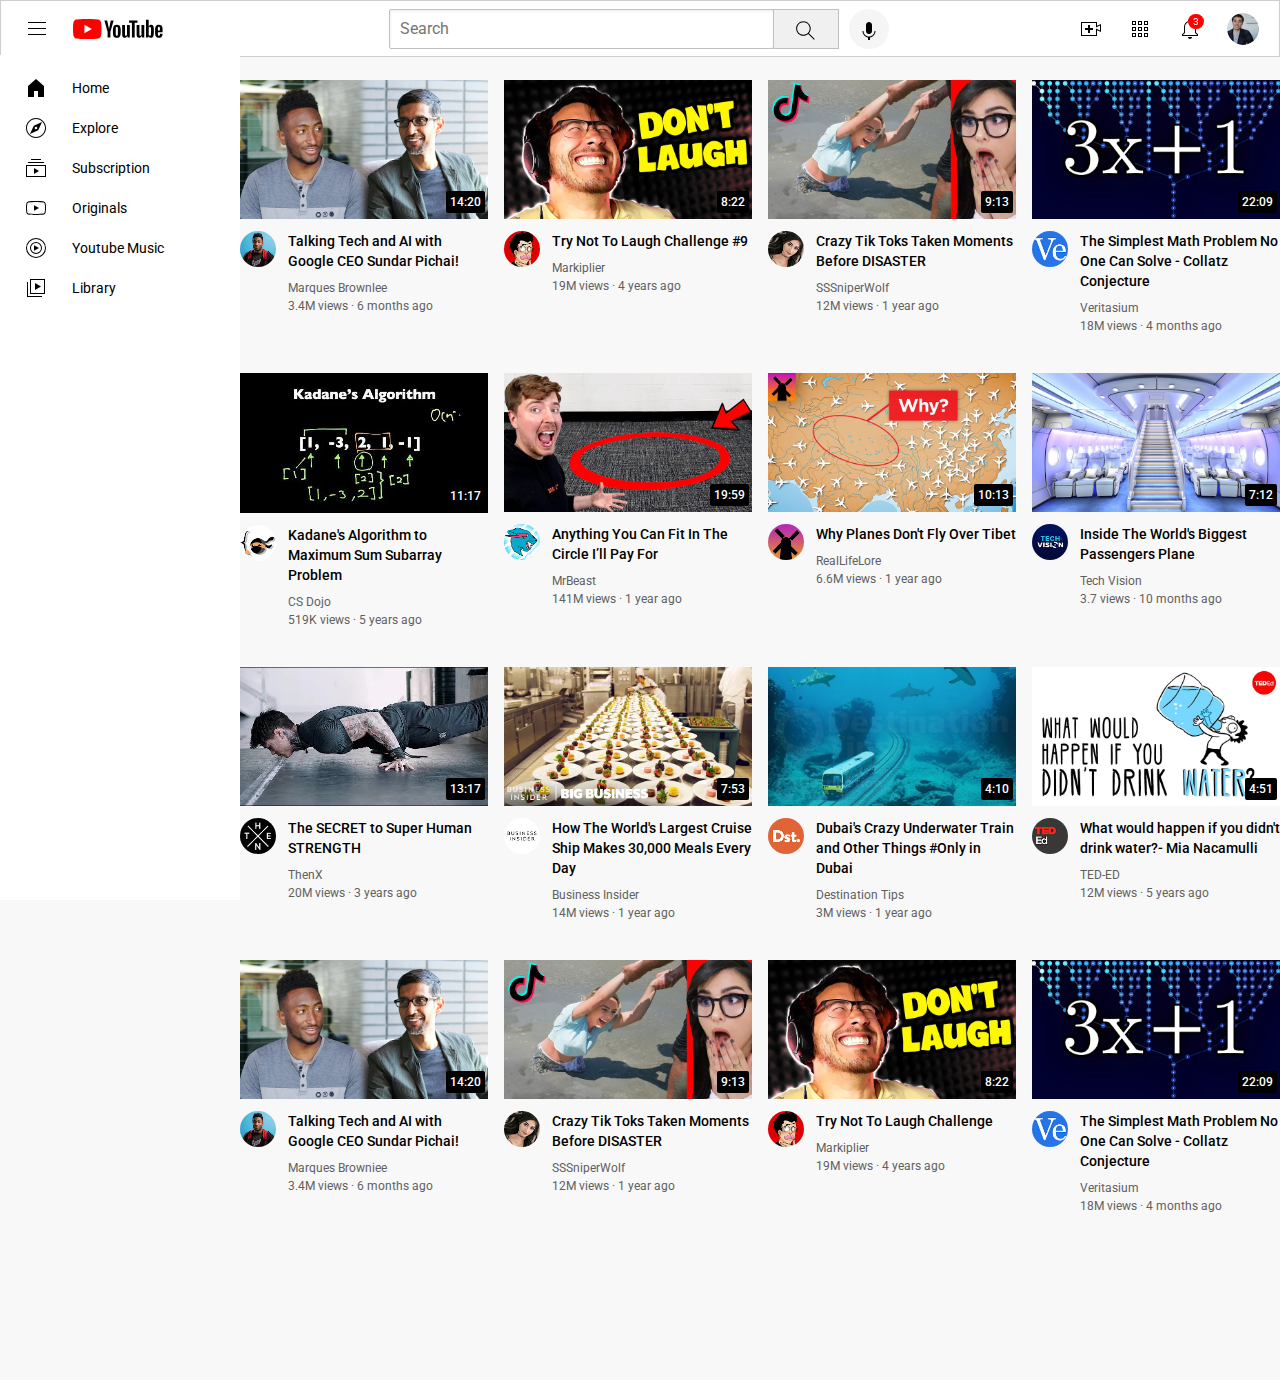
<file: index.html>
<!DOCTYPE html>
<html>
  <head>
    <title>YouTube.com Clone</title>

    <link rel="preconnect" href="https://fonts.googleapis.com">
    <link rel="preconnect" href="https://fonts.gstatic.com" crossorigin>
    <link href="https://fonts.googleapis.com/css2?family=Roboto:wght@400;500;700&display=swap" rel="stylesheet">

    <link rel="stylesheet" href=" Style/general.css">
    <link rel="stylesheet" href=" Style/header.css">
    <link rel="stylesheet" href=" Style/sidebar.css">
    <link rel="stylesheet" href=" Style/video.css">
  </head>
  
  <body>


    <header class="header">
      <div class="left-section">
        <img class="hamburger-menu" src=" thumbnails/hamburger-menu.svg">
        <img class="youtube-logo" src=" thumbnails/youtube-logo.svg">
      </div>
      <div class="middle-section">
        <input class="search-bar" type="text" placeholder="Search">
        <button class="search-button">
          <img class="search-icon" src=" thumbnails/search.svg">
          <div class="tooltip">
            Search 
          </div>
        </button>
        <button class="voice-search-button">
          <img class="voice-search-icon" src=" thumbnails/voice-search-icon.svg">
          <div class="tooltip">
            Search with your voice 
          </div>
        </button>
      </div>
      <div class="right-section">
        <div class="con1">
          <img class="upload-icon" src=" thumbnails/upload.svg">
          <div class="tooltip">
            Create
          </div>  
          </div>
<div class="con2">
<img class="youtube-apps-icon" src=" thumbnails/youtube-apps.svg">
<div class="tooltip">
  Youtube Apps
  </div>
</div>          
        <div class="noti">
          <img class="notifications-icon" src=" thumbnails/notifications.svg">
<div class="count">
  3
</div>
<div class="tooltip">
  Notifications
</div>
        </div>
                <img class="current-user-picture" src=" thumbnails/my-channel.jpeg">
      </div>
    </header>


<nav class="sidebar">

  <div class="side-link"> <img src=" thumbnails/home.svg">
  <div>Home</div>
  </div>
  <div class="side-link"><img src=" thumbnails/explore.svg">
    <div>Explore</div>
  </div>
  <div class="side-link"><img src=" thumbnails/subscriptions.svg">
    <div>Subscription</div>
  </div>
  <div class="side-link"><img src=" thumbnails/originals.svg">
    <div>Originals</div>
  </div>
  <div class="side-link"><img src=" thumbnails\youtube-music.svg">
    <div>Youtube Music</div>
  </div>
  <div class="side-link"><img src=" thumbnails/library.svg">
  <div> Library</div>
  </div>

</nav>


<main>
  <div class="video-grid">
    <div class="video-preview">
      <div class="thumbnail-row">
        <a class="link" href="https://youtu.be/n2RNcPRtAiY">
          <img class="thumbnail" src=" thumbnails/thumbnail-1.webp">
        </a>
        <div class="time">
          14:20
        </div>
      </div>
      <div class="video-info-grid">

        <div class="channel-picture">
          <div class="channel-pic-cont"> 
            <a class="link" href="https://youtu.be/n2RNcPRtAiY">         
          <img class="profile-picture" src=" thumbnails/channel-1.jpeg">
        </a>
      <div class="channel-tooltip">
        <div class="channel-img">
          <a class="link" href="https://youtu.be/n2RNcPRtAiY">         
            <img class="profile-picture2" src=" thumbnails/channel-1.jpeg">
          </a>
        </div>
        <div>
        <div class="channel-name" style="font-family: 16;font-weight: bold; font-family: Roboto,arial; margin-bottom: 4px;">
          Marques Brownlee
        </div>
        <div class="channel-stats" style="font-family: Roboto, Arial;
        color: rgb(96, 96, 96);
        font-size: 14px;">
          15M subscribers
        </div>
      </div>
          </div>
      </div>
    </div>

        <div class="video-info">
          <a class="link" href="https://youtu.be/n2RNcPRtAiY"></a>
          <p class="video-title">
            Talking Tech and AI with Google CEO Sundar Pichai!
          </p></a>
          <p class="video-author">
            Marques Brownlee
          </p>
          <p class="video-stats">
            3.4M views &#183; 6 months ago
          </p>
        </div>
      </div>
    </div>

    <div class="video-preview">
      <div class="thumbnail-row">
        <a class="link" href="https://www.youtube.com/watch?v=mP0RAo9SKZk">
        <img class="thumbnail" src=" thumbnails/thumbnail-2.webp">
    </a>
        <div class="time">
          8:22
        </div>

      </div>
      <div class="video-info-grid">
  
        <div class="channel-picture">
          <div class="channel-pic-cont"> 
            <a class="link" href="https://www.youtube.com/watch?v=mP0RAo9SKZk">         
          <img class="profile-picture" src=" thumbnails/channel-2.jpeg">
        </a>
      <div class="channel-tooltip">
        <div class="channel-img">
          <a class="link" href="https://youtu.be/n2RNcPRtAiY">         
            <img class="profile-picture2" src=" thumbnails/channel-2.jpeg">
          </a>
        </div>
        <div>
        <div class="channel-name" style="font-family: 16;font-weight: bold; font-family: Roboto,arial; margin-bottom: 4px;">
          Markiplier
        </div>
        <div class="channel-stats" style="font-family: Roboto, Arial;
        color: rgb(96, 96, 96);
        font-size: 14px;">
          30M subscribers
        </div>
      </div>
          </div>
      </div>
    </div>

        <div class="video-info">
          <a class="link" href="https://www.youtube.com/watch?v=mP0RAo9SKZk">

          <p class="video-title">
            Try Not To Laugh Challenge #9
          </p></a>
          <p class="video-author">
            Markiplier
          </p>
          <p class="video-stats">
            19M views &#183; 4 years ago
          </p>
        </div>
      </div>
    </div>

    <div class="video-preview">
      <div class="thumbnail-row">
        <a class="link1" href="https://www.youtube.com/watch?v=FgjPQQeTh1w">

        <img class="thumbnail" src=" thumbnails/thumbnail-3.webp">
</a>              <div class="time">
          9:13
        </div>

      </div>
      <div class="video-info-grid">
        <div class="channel-picture">
          <div class="channel-pic-cont"> 
            <a class="link" href="https://www.youtube.com/watch?v=FgjPQQeTh1w">         
          <img class="profile-picture" src=" thumbnails/channel-3.jpeg">
        </a>
      <div class="channel-tooltip">
        <div class="channel-img">
          <a class="link" href="https://youtu.be/n2RNcPRtAiY">         
            <img class="profile-picture2" src=" thumbnails/channel-3.jpeg">
          </a>
        </div>
        <div>
        <div class="channel-name" style="font-family: 16;font-weight: bold; font-family: Roboto,arial; margin-bottom: 4px;">
         SSSniperWolf
        </div>
        <div class="channel-stats" style="font-family: Roboto, Arial;
        color: rgb(96, 96, 96);
        font-size: 14px;">
          10M subscribers
        </div>
      </div>
          </div>
      </div>
    </div>

        <div class="video-info">
          <a class="link" href="https://www.youtube.com/watch?v=FgjPQQeTh1w">

          <p class="video-title">
            Crazy Tik Toks Taken Moments Before DISASTER
          </p></a>
          <p class="video-author">
            SSSniperWolf
          </p>
          <p class="video-stats">
            12M views &#183; 1 year ago
          </p>
        </div>
      </div>
    </div>

    <div class="video-preview">
      <div class="thumbnail-row">
        <a class="link" href="https://www.youtube.com/watch?v=094y1Z2wpJg">

        <img class="thumbnail" src=" thumbnails/thumbnail-4.webp">
    </a>
        <div class="time">
          22:09
        </div>

      </div>
      <div class="video-info-grid">
        <div class="channel-picture">
          <div class="channel-pic-cont"> 
            <a class="link" href="https://www.youtube.com/watch?v=094y1Z2wpJg">         
          <img class="profile-picture" src=" thumbnails/channel-4.jpeg">
        </a>
      <div class="channel-tooltip">
        <div class="channel-img">
          <a class="link" href="https://youtu.be/n2RNcPRtAiY">         
            <img class="profile-picture2" src=" thumbnails/channel-4.jpeg">
          </a>
        </div>
        <div>
        <div class="channel-name" style="font-family: 16;font-weight: bold; font-family: Roboto,arial; margin-bottom: 4px;">
          Veritasium
        </div>
        <div class="channel-stats" style="font-family: Roboto, Arial;
        color: rgb(96, 96, 96);
        font-size: 14px;">
          13M subscribers
        </div>
      </div>
          </div>
      </div>
    </div>

        <div class="video-info">
          <a class="link" href="https://www.youtube.com/watch?v=094y1Z2wpJg">
            <p class="video-title">
            The Simplest Math Problem No One Can Solve - Collatz Conjecture
          </p></a>
          <p class="video-author">
            Veritasium
          </p>
          <p class="video-stats">
            18M views &#183; 4 months ago
          </p>
        </div>
      </div>
    </div>

    <div class="video-preview">
      <div class="thumbnail-row">
        <a class="link" href="https://www.youtube.com/watch?v=86CQq3pKSUw">
          <img class="thumbnail" src=" thumbnails/thumbnail-5.webp">
</a>
          <div class="time">
          11:17
        </div>

      </div>
      <div class="video-info-grid">
        <div class="channel-picture">
          <div class="channel-pic-cont"> 
            <a class="link" href="https://www.youtube.com/watch?v=86CQq3pKSUw">         
          <img class="profile-picture" src=" thumbnails/channel-5.jpeg">
        </a>
      <div class="channel-tooltip">
        <div class="channel-img">
          <a class="link" href="https://youtu.be/n2RNcPRtAiY">         
            <img class="profile-picture2" src=" thumbnails/channel-5.jpeg">
          </a>
        </div>
        <div>
        <div class="channel-name" style="font-family: 16;font-weight: bold; font-family: Roboto,arial; margin-bottom: 4px;">
          CS Dojo
        </div>
        <div class="channel-stats" style="font-family: Roboto, Arial;
        color: rgb(96, 96, 96);
        font-size: 14px;">
          1M subscribers
        </div>
      </div>
          </div>
      </div>
    </div>
        <div class="video-info">
          <a class="link" href="https://www.youtube.com/watch?v=86CQq3pKSUw">
            <p class="video-title">
            Kadane's Algorithm to Maximum Sum Subarray Problem
          </p></a>
          <p class="video-author">
            CS Dojo
          </p>
          <p class="video-stats">
            519K views &#183; 5 years ago
          </p>
        </div>
      </div>
    </div>

    <div class="video-preview">
      <div class="thumbnail-row">
        <a class="link" href="https://www.youtube.com/watch?v=yXWw0_UfSFg">
        <img class="thumbnail" src=" thumbnails/thumbnail-6.webp">
        </a><div class="time">19:59</div>
      </div>
      <div class="video-info-grid">
        <div class="channel-picture">
          <div class="channel-pic-cont"> 
            <a class="link" href="https://youtu.be/n2RNcPRtAiY">         
          <img class="profile-picture" src=" thumbnails/channel-6.jpeg">
        </a>
      <div class="channel-tooltip">
        <div class="channel-img">
          <a class="link" href="https://www.youtube.com/watch?v=yXWw0_UfSFg">         
            <img class="profile-picture2" src=" thumbnails/channel-6.jpeg">
          </a>
        </div>
        <div>
        <div class="channel-name" style="font-family: 16;font-weight: bold; font-family: Roboto,arial; margin-bottom: 4px;">
          MrBeast
        </div>
        <div class="channel-stats" style="font-family: Roboto, Arial;
        color: rgb(96, 96, 96);
        font-size: 14px;">
          210M subscribers
        </div>
      </div>
          </div>
      </div>
    </div>
        <div class="video-info">
          <a class="link" href="https://www.youtube.com/watch?v=yXWw0_UfSFg">
            <p class="video-title">
            Anything You Can Fit In The Circle I’ll Pay For
          </p></a>
          <p class="video-author">
            MrBeast
          </p>
          <p class="video-stats">
            141M views &#183; 1 year ago
          </p>
        </div>
      </div>
    </div>

    <div class="video-preview">
      <div class="thumbnail-row">
        <a class="link" href="https://www.youtube.com/watch?v=fNVa1qMbF9Y">

        <img class="thumbnail" src=" thumbnails/thumbnail-7.webp">
    </a>
        <div class="time">
          10:13
        </div>

      </div>
      <div class="video-info-grid">
        <div class="channel-picture">
          <div class="channel-pic-cont"> 
            <a class="link" href="https://www.youtube.com/watch?v=fNVa1qMbF9Y">         
          <img class="profile-picture" src=" thumbnails/channel-7.jpeg">
        </a>
      <div class="channel-tooltip">
        <div class="channel-img">
          <a class="link" href="https://youtu.be/n2RNcPRtAiY">         
            <img class="profile-picture2" src=" thumbnails/channel-7.jpeg">
          </a>
        </div>
        <div>
        <div class="channel-name" style="font-family: 16;font-weight: bold; font-family: Roboto,arial; margin-bottom: 4px;">
          RealLifeLore
        </div>
        <div class="channel-stats" style="font-family: Roboto, Arial;
        color: rgb(96, 96, 96);
        font-size: 14px;">
          8M subscribers
        </div>
      </div>
          </div>
      </div>
    </div>
        <div class="video-info">
          <a class="link" href="https://www.youtube.com/watch?v=fNVa1qMbF9Y">
            <p class="video-title">
            Why Planes Don't Fly Over Tibet
                    </p></a>
          <p class="video-author">
            RealLifeLore
          </p>
          <p class="video-stats">
            6.6M views &#183; 1 year ago
          </p>
        </div>
      </div>
    </div>

    <div class="video-preview">
      <div class="thumbnail-row">
        <a class="link" href="https://www.youtube.com/watch?v=lFm4EM1juls">

        <img class="thumbnail" src=" thumbnails/thumbnail-8.webp">
    </a>
        <div class="time">
          7:12
        </div>

      </div>


      <div class="video-info-grid">
        <div class="channel-picture">
          <div class="channel-pic-cont"> 
            <a class="link" href="https://youtu.be/n2RNcPRtAiY">         
          <img class="profile-picture" src=" thumbnails/channel-8.jpeg">
        </a>
      <div class="channel-tooltip">
        <div class="channel-img">
          <a class="link" href="https://www.youtube.com/watch?v=lFm4EM1juls">         
            <img class="profile-picture2" src=" thumbnails/channel-8.jpeg">
          </a>
        </div>
        <div>
        <div class="channel-name" style="font-family: 16;font-weight: bold; font-family: Roboto,arial; margin-bottom: 4px;">
          Tech Vishion
        </div>
        <div class="channel-stats" style="font-family: Roboto, Arial;
        color: rgb(96, 96, 96);
        font-size: 14px;">
          5M subscribers
        </div>
      </div>
          </div>
      </div>
    </div>
        <div class="video-info">
          <a class="link" href="https://www.youtube.com/watch?v=lFm4EM1juls">
            <p class="video-title">
            Inside The World's Biggest Passengers Plane          </p></a>
          <p class="video-author">
            Tech Vision
          </p>
          <p class="video-stats">
            3.7 views &#183; 10 months ago
          </p>
        </div>
      </div>
    </div>

    <div class="video-preview">
      <div class="thumbnail-row">
        <a class="link" href="https://www.youtube.com/watch?v=ixmxOlcrlUc">

        <img class="thumbnail" src=" thumbnails/thumbnail-9.webp">
    </a>
        <div class="time">
          13:17
        </div>

      </div>
      <div class="video-info-grid">
        <div class="channel-picture">
          <div class="channel-pic-cont"> 
            <a class="link" href="https://www.youtube.com/watch?v=ixmxOlcrlUc">         
          <img class="profile-picture" src=" thumbnails/channel-9.jpeg">
        </a>
      <div class="channel-tooltip">
        <div class="channel-img">
          <a class="link" href="https://youtu.be/n2RNcPRtAiY">         
            <img class="profile-picture2" src=" thumbnails/channel-9.jpeg">
          </a>
        </div>
        <div>
        <div class="channel-name" style="font-family: 16;font-weight: bold; font-family: Roboto,arial; margin-bottom: 4px;">
          ThenX
        </div>
        <div class="channel-stats" style="font-family: Roboto, Arial;
        color: rgb(96, 96, 96);
        font-size: 14px;">
          10.7M subscribers
        </div>
      </div>
          </div>
      </div>
    </div>
        <div class="video-info">
          <a class="link" href="https://www.youtube.com/watch?v=ixmxOlcrlUc">
            <p class="video-title">
            The SECRET to Super Human STRENGTH          </p></a>
          <p class="video-author">
            ThenX
          </p>
          <p class="video-stats">
            20M views &#183; 3 years ago
          </p>
        </div>
      </div>
    </div>

    <div class="video-preview">
      <div class="thumbnail-row">
        <a class="link" href="https://www.youtube.com/watch?v=R2vXbFp5C9o">

        <img class="thumbnail" src=" thumbnails/thumbnail-10.webp">
    </a>
        <div class="time">
          7:53
        </div>

      </div>
      <div class="video-info-grid">
        <div class="channel-picture">
          <div class="channel-pic-cont"> 
            <a class="link" href="https://www.youtube.com/watch?v=R2vXbFp5C9o">         
          <img class="profile-picture" src=" thumbnails/channel-10.jpeg">
        </a>
      <div class="channel-tooltip">
        <div class="channel-img">
          <a class="link" href="https://youtu.be/n2RNcPRtAiY">         
            <img class="profile-picture2" src=" thumbnails/channel-10.jpeg">
          </a>
        </div>
        <div>
        <div class="channel-name" style="font-family: 16;font-weight: bold; font-family: Roboto,arial; margin-bottom: 4px;">
          Business Insider
        </div>
        <div class="channel-stats" style="font-family: Roboto, Arial;
        color: rgb(96, 96, 96);
        font-size: 14px;">
          6M subscribers
        </div>
      </div>
          </div>
      </div>
    </div>
        <div class="video-info">
          <a class="link" href="https://www.youtube.com/watch?v=R2vXbFp5C9o">
            <p class="video-title">
            How The World's Largest Cruise Ship Makes 30,000 Meals Every Day          </p></a>
          <p class="video-author">
            Business Insider
          </p>
          <p class="video-stats">
            14M views &#183; 1 year ago
          </p>
        </div>
      </div>
    </div>

    <div class="video-preview">
      <div class="thumbnail-row">
        <a class="link" href="https://www.youtube.com/watch?v=0nZuYyXET3s">

        <img class="thumbnail" src=" thumbnails/thumbnail-11.webp">
    </a>
        <div class="time">
          4:10
        </div>

      </div>
      <div class="video-info-grid">
        <div class="channel-picture">
          <div class="channel-pic-cont"> 
            <a class="link" href="https://www.youtube.com/watch?v=0nZuYyXET3s">         
          <img class="profile-picture" src=" thumbnails/channel-11.jpeg">
        </a>
      <div class="channel-tooltip">
        <div class="channel-img">
          <a class="link" href="https://youtu.be/n2RNcPRtAiY">         
            <img class="profile-picture2" src=" thumbnails/channel-11.jpeg">
          </a>
        </div>
        <div>
        <div class="channel-name" style="font-family: 16;font-weight: bold; font-family: Roboto,arial; margin-bottom: 4px;">
          Destination Tips
        </div>
        <div class="channel-stats" style="font-family: Roboto, Arial;
        color: rgb(96, 96, 96);
        font-size: 14px;">
          5M subscribers
        </div>
      </div>
          </div>
      </div>
    </div>
        <div class="video-info">
          <a class="link" href="https://www.youtube.com/watch?v=0nZuYyXET3s">
            <p class="video-title">
            Dubai's Crazy Underwater Train and Other Things #Only  in Dubai          </p></a>
          <p class="video-author">
            Destination Tips
          </p>
          <p class="video-stats">
            3M views &#183; 1 year ago
          </p>
        </div>
      </div>
    </div>

    <div class="video-preview">
      <div class="thumbnail-row">
        <a class="link" href="https://www.youtube.com/watch?v=9iMGFqMmUFs">

        <img class="thumbnail" src=" thumbnails/thumbnail-12.webp">
    </a>
        <div class="time">
          4:51
        </div>

      </div>
      <div class="video-info-grid">
        <div class="channel-picture">
          <div class="channel-pic-cont"> 
            <a class="link" href="https://youtu.be/n2RNcPRtAiY">         
          <img class="profile-picture" src=" thumbnails/channel-12.jpeg">
        </a>
      <div class="channel-tooltip">
        <div class="channel-img">
          <a class="link" href="https://www.youtube.com/watch?v=9iMGFqMmUFs">         
            <img class="profile-picture2" src=" thumbnails/channel-12.jpeg">
          </a>
        </div>
        <div>
        <div class="channel-name" style="font-family: 16;font-weight: bold; font-family: Roboto,arial; margin-bottom: 4px;">
          TED-ED
        </div>
        <div class="channel-stats" style="font-family: Roboto, Arial;
        color: rgb(96, 96, 96);
        font-size: 14px;">
          21M subscribers
        </div>
      </div>
          </div>
      </div>
    </div>
        <div class="video-info">
          <a class="link" href="https://www.youtube.com/watch?v=9iMGFqMmUFs">
            <p class="video-title">
            What would happen if you didn't drink water?- Mia Nacamulli          </p></a>
          <p class="video-author">
            TED-ED
          </p>
          <p class="video-stats">
            12M views &#183; 5 years ago
          </p>
        </div>
      </div>
    </div>


    <div class="video-preview">
      <div class="thumbnail-row">
        <a class="link" href="https://youtu.be/n2RNcPRtAiY">

        <img class="thumbnail" src=" thumbnails/thumbnail-1.webp">
    </a>
        <div class="time">
          14:20
        </div>

      </div>
      <div class="video-info-grid">
        <div class="channel-picture">
          <div class="channel-pic-cont"> 
            <a class="link" href="https://youtu.be/n2RNcPRtAiY">         
          <img class="profile-picture" src=" thumbnails/channel-1.jpeg">
        </a>
      <div class="channel-tooltip">
        <div class="channel-img">
          <a class="link" href="https://youtu.be/n2RNcPRtAiY">         
            <img class="profile-picture2" src=" thumbnails/channel-1.jpeg">
          </a>
        </div>
        <div>
        <div class="channel-name" style="font-family: 16;font-weight: bold; font-family: Roboto,arial; margin-bottom: 4px;">
          Marques Brownlee
        </div>
        <div class="channel-stats" style="font-family: Roboto, Arial;
        color: rgb(96, 96, 96);
        font-size: 14px;">
          15M subscribers
        </div>
      </div>
          </div>
      </div>
    </div>
        <div class="video-info">
          <a class="link" href="https://youtu.be/n2RNcPRtAiY">
            <p class="video-title">
            Talking Tech and AI with Google CEO Sundar Pichai!          </p></a>
          <p class="video-author">
            Marques Browniee
          </p>
          <p class="video-stats">
            3.4M views &#183; 6 months ago
          </p>
        </div>
      </div>
    </div>


    <div class="video-preview">
      <div class="thumbnail-row">
        <a class="link" href="https://www.youtube.com/watch?v=FgjPQQeTh1w">

        <img class="thumbnail" src=" thumbnails/thumbnail-3.webp">
    </a>
        <div class="time">
          9:13
        </div>

      </div>
      <div class="video-info-grid">
        <div class="channel-picture">
          <div class="channel-pic-cont"> 
            <a class="link" href="https://www.youtube.com/watch?v=FgjPQQeTh1w">         
          <img class="profile-picture" src=" thumbnails/channel-3.jpeg">
        </a>
      <div class="channel-tooltip">
        <div class="channel-img">
          <a class="link" href="https://youtu.be/n2RNcPRtAiY">         
            <img class="profile-picture2" src=" thumbnails/channel-3.jpeg">
          </a>
        </div>
        <div>
        <div class="channel-name" style="font-family: 16;font-weight: bold; font-family: Roboto,arial; margin-bottom: 4px;">
          SSSniperWolf
        </div>
        <div class="channel-stats" style="font-family: Roboto, Arial;
        color: rgb(96, 96, 96);
        font-size: 14px;">
          10M subscribers
        </div>
      </div>
          </div>
      </div>
    </div>
        <div class="video-info">
          <a class="link" href="https://www.youtube.com/watch?v=FgjPQQeTh1w">
            <p class="video-title">
            Crazy Tik Toks Taken Moments Before DISASTER          </p></a>
          <p class="video-author">
            SSSniperWolf
          </p>
          <p class="video-stats">
            12M views &#183; 1 year ago
          </p>
        </div>
      </div>
    </div>


    <div class="video-preview">
      <div class="thumbnail-row">
        <a class="link" href="https://www.youtube.com/watch?v=mP0RAo9SKZk">

        <img class="thumbnail" src=" thumbnails/thumbnail-2.webp">
    </a>
        <div class="time">
          8:22
        </div>

      </div>
      <div class="video-info-grid">
        <div class="channel-picture">
          <div class="channel-pic-cont"> 
            <a class="link" href="https://www.youtube.com/watch?v=mP0RAo9SKZk">         
          <img class="profile-picture" src=" thumbnails/channel-2.jpeg">
        </a>
      <div class="channel-tooltip">
        <div class="channel-img">
          <a class="link" href="https://youtu.be/n2RNcPRtAiY">         
            <img class="profile-picture2" src=" thumbnails/channel-2.jpeg">
          </a>
        </div>
        <div>
        <div class="channel-name" style="font-family: 16;font-weight: bold; font-family: Roboto,arial; margin-bottom: 4px;">
          Markiplier
        </div>
        <div class="channel-stats" style="font-family: Roboto, Arial;
        color: rgb(96, 96, 96);
        font-size: 14px;">
          30M subscribers
        </div>
      </div>
          </div>
      </div>
    </div>
        <div class="video-info">
          <a class="link" href="https://www.youtube.com/watch?v=mP0RAo9SKZk">
            <p class="video-title">
            Try Not To Laugh Challenge          </p></a>
          <p class="video-author">
Markiplier
          </p>
          <p class="video-stats">
            19M views &#183; 4 years ago
          </p>
        </div>
      </div>
    </div>


    <div class="video-preview">
      <div class="thumbnail-row">
        <a class="link" href="https://www.youtube.com/watch?v=094y1Z2wpJg">

        <img class="thumbnail" src=" thumbnails/thumbnail-4.webp">
    </a>
        <div class="time">
          22:09
        </div>

      </div>
      <div class="video-info-grid">
        <div class="channel-picture">
          <div class="channel-pic-cont"> 
            <a class="link" href="https://www.youtube.com/watch?v=094y1Z2wpJg">         
          <img class="profile-picture" src=" thumbnails/channel-4.jpeg">
        </a>
      <div class="channel-tooltip">
        <div class="channel-img">
          <a class="link" href="https://youtu.be/n2RNcPRtAiY">         
            <img class="profile-picture2" src=" thumbnails/channel-4.jpeg">
          </a>
        </div>
        <div>
        <div class="channel-name" style="font-family: 16;font-weight: bold; font-family: Roboto,arial; margin-bottom: 4px;">
          Veritasium
        </div>
        <div class="channel-stats" style="font-family: Roboto, Arial;
        color: rgb(96, 96, 96);
        font-size: 14px;">
          13M subscribers
        </div>
      </div>
          </div>
      </div>
    </div>
        <div class="video-info">
          <a class="link" href="https://www.youtube.com/watch?v=094y1Z2wpJg">
            <p class="video-title">
            The Simplest Math Problem No One Can Solve - Collatz Conjecture
          </p></a>
          <p class="video-author">
            Veritasium
          </p>
          <p class="video-stats">
            18M views &#183; 4 months ago
          </p>
        </div>
      </div>
    </div>

  </main>
  
  </body>
</html>
</file>
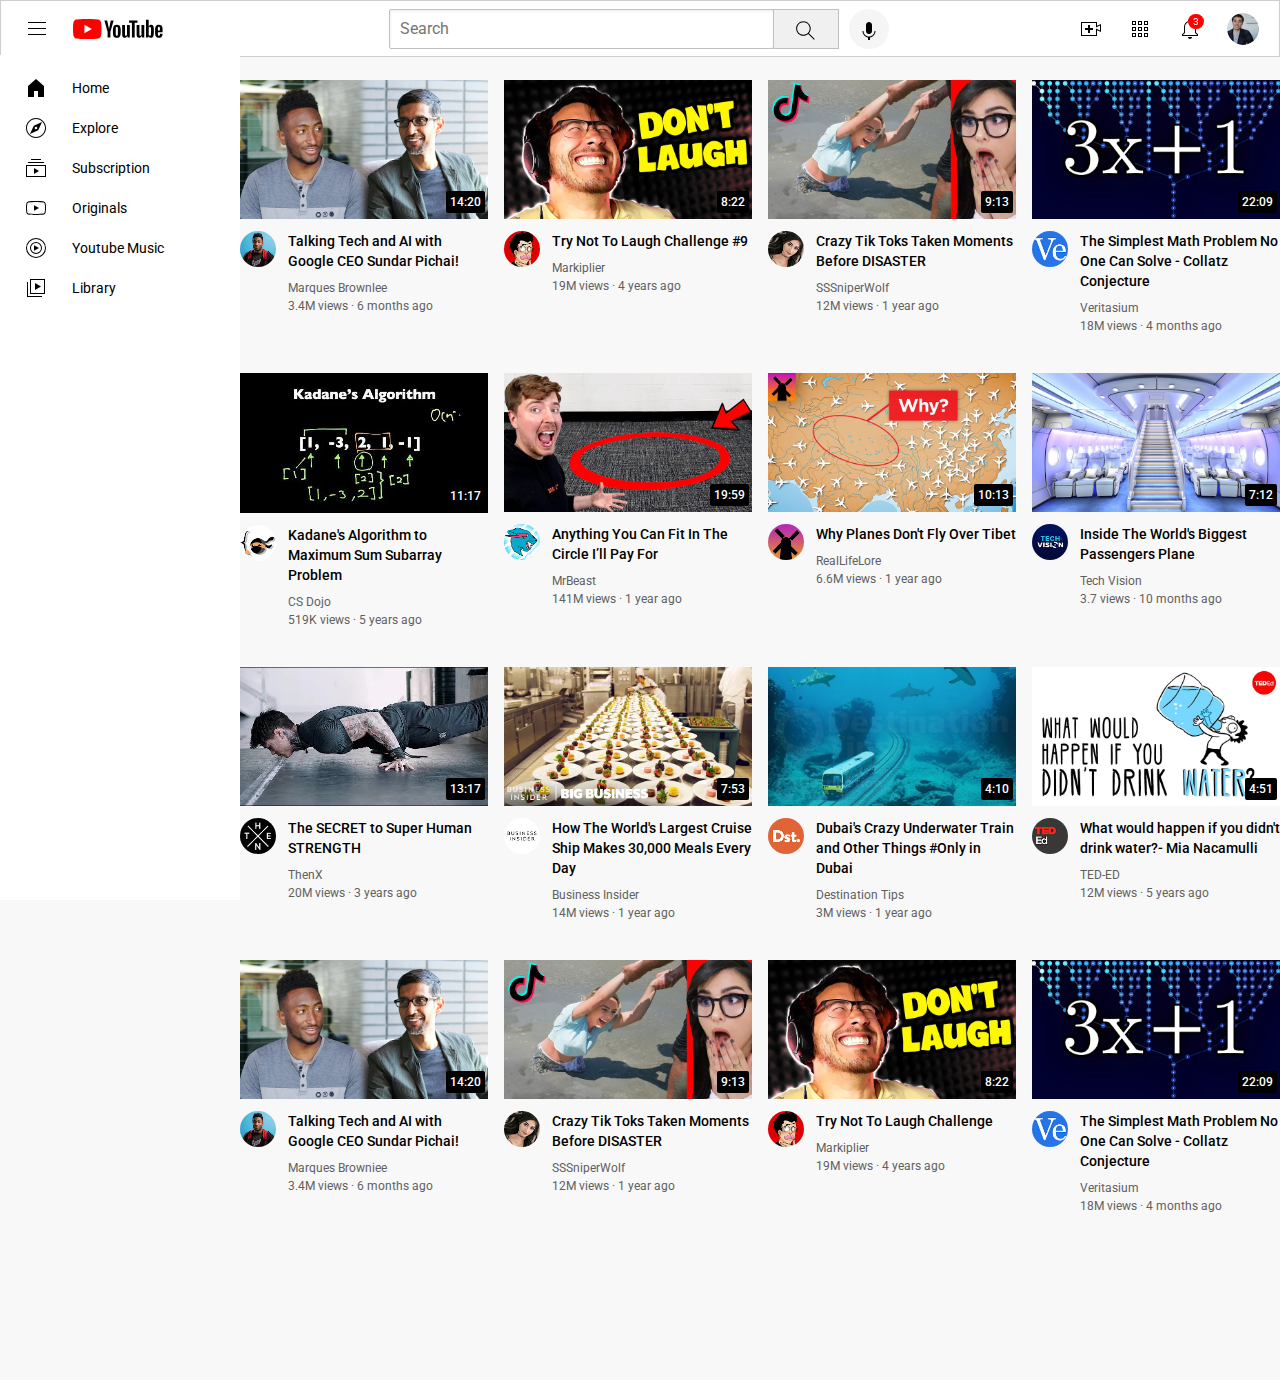
<file: MAINS/index.html>
<!DOCTYPE html>
<html>
  <head>
    <title>YouTube.com Clone</title>

    <link rel="preconnect" href="https://fonts.googleapis.com">
    <link rel="preconnect" href="https://fonts.gstatic.com" crossorigin>
    <link href="https://fonts.googleapis.com/css2?family=Roboto:wght@400;500;700&display=swap" rel="stylesheet">

    <link rel="stylesheet" href="\..\Style/general.css">
    <link rel="stylesheet" href="\..\Style/header.css">
    <link rel="stylesheet" href="\..\Style/sidebar.css">
    <link rel="stylesheet" href="\..\Style/video.css">
  </head>
  
  <body>


    <header class="header">
      <div class="left-section">
        <img class="hamburger-menu" src="\..\thumbnails/hamburger-menu.svg">
        <img class="youtube-logo" src="\..\thumbnails/youtube-logo.svg">
      </div>
      <div class="middle-section">
        <input class="search-bar" type="text" placeholder="Search">
        <button class="search-button">
          <img class="search-icon" src="\..\thumbnails/search.svg">
          <div class="tooltip">
            Search 
          </div>
        </button>
        <button class="voice-search-button">
          <img class="voice-search-icon" src="\..\thumbnails/voice-search-icon.svg">
          <div class="tooltip">
            Search with your voice 
          </div>
        </button>
      </div>
      <div class="right-section">
        <div class="con1">
          <img class="upload-icon" src="\..\thumbnails/upload.svg">
          <div class="tooltip">
            Create
          </div>  
          </div>
<div class="con2">
<img class="youtube-apps-icon" src="\..\thumbnails/youtube-apps.svg">
<div class="tooltip">
  Youtube Apps
  </div>
</div>          
        <div class="noti">
          <img class="notifications-icon" src="\..\thumbnails/notifications.svg">
<div class="count">
  3
</div>
<div class="tooltip">
  Notifications
</div>
        </div>
                <img class="current-user-picture" src="\..\thumbnails/my-channel.jpeg">
      </div>
    </header>


<nav class="sidebar">

  <div class="side-link"> <img src="\..\thumbnails/home.svg">
  <div>Home</div>
  </div>
  <div class="side-link"><img src="\..\thumbnails/explore.svg">
    <div>Explore</div>
  </div>
  <div class="side-link"><img src="\..\thumbnails/subscriptions.svg">
    <div>Subscription</div>
  </div>
  <div class="side-link"><img src="\..\thumbnails/originals.svg">
    <div>Originals</div>
  </div>
  <div class="side-link"><img src="\..\thumbnails\youtube-music.svg">
    <div>Youtube Music</div>
  </div>
  <div class="side-link"><img src="\..\thumbnails/library.svg">
  <div> Library</div>
  </div>

</nav>


<main>
  <div class="video-grid">
    <div class="video-preview">
      <div class="thumbnail-row">
        <a class="link" href="https://youtu.be/n2RNcPRtAiY">
          <img class="thumbnail" src="\..\thumbnails/thumbnail-1.webp">
        </a>
        <div class="time">
          14:20
        </div>
      </div>
      <div class="video-info-grid">

        <div class="channel-picture">
          <div class="channel-pic-cont"> 
            <a class="link" href="https://youtu.be/n2RNcPRtAiY">         
          <img class="profile-picture" src="\..\thumbnails/channel-1.jpeg">
        </a>
      <div class="channel-tooltip">
        <div class="channel-img">
          <a class="link" href="https://youtu.be/n2RNcPRtAiY">         
            <img class="profile-picture2" src="\..\thumbnails/channel-1.jpeg">
          </a>
        </div>
        <div>
        <div class="channel-name" style="font-family: 16;font-weight: bold; font-family: Roboto,arial; margin-bottom: 4px;">
          Marques Brownlee
        </div>
        <div class="channel-stats" style="font-family: Roboto, Arial;
        color: rgb(96, 96, 96);
        font-size: 14px;">
          15M subscribers
        </div>
      </div>
          </div>
      </div>
    </div>

        <div class="video-info">
          <a class="link" href="https://youtu.be/n2RNcPRtAiY"></a>
          <p class="video-title">
            Talking Tech and AI with Google CEO Sundar Pichai!
          </p></a>
          <p class="video-author">
            Marques Brownlee
          </p>
          <p class="video-stats">
            3.4M views &#183; 6 months ago
          </p>
        </div>
      </div>
    </div>

    <div class="video-preview">
      <div class="thumbnail-row">
        <a class="link" href="https://www.youtube.com/watch?v=mP0RAo9SKZk">
        <img class="thumbnail" src="\..\thumbnails/thumbnail-2.webp">
    </a>
        <div class="time">
          8:22
        </div>

      </div>
      <div class="video-info-grid">
  
        <div class="channel-picture">
          <div class="channel-pic-cont"> 
            <a class="link" href="https://www.youtube.com/watch?v=mP0RAo9SKZk">         
          <img class="profile-picture" src="\..\thumbnails/channel-2.jpeg">
        </a>
      <div class="channel-tooltip">
        <div class="channel-img">
          <a class="link" href="https://youtu.be/n2RNcPRtAiY">         
            <img class="profile-picture2" src="\..\thumbnails/channel-2.jpeg">
          </a>
        </div>
        <div>
        <div class="channel-name" style="font-family: 16;font-weight: bold; font-family: Roboto,arial; margin-bottom: 4px;">
          Markiplier
        </div>
        <div class="channel-stats" style="font-family: Roboto, Arial;
        color: rgb(96, 96, 96);
        font-size: 14px;">
          30M subscribers
        </div>
      </div>
          </div>
      </div>
    </div>

        <div class="video-info">
          <a class="link" href="https://www.youtube.com/watch?v=mP0RAo9SKZk">

          <p class="video-title">
            Try Not To Laugh Challenge #9
          </p></a>
          <p class="video-author">
            Markiplier
          </p>
          <p class="video-stats">
            19M views &#183; 4 years ago
          </p>
        </div>
      </div>
    </div>

    <div class="video-preview">
      <div class="thumbnail-row">
        <a class="link1" href="https://www.youtube.com/watch?v=FgjPQQeTh1w">

        <img class="thumbnail" src="\..\thumbnails/thumbnail-3.webp">
</a>              <div class="time">
          9:13
        </div>

      </div>
      <div class="video-info-grid">
        <div class="channel-picture">
          <div class="channel-pic-cont"> 
            <a class="link" href="https://www.youtube.com/watch?v=FgjPQQeTh1w">         
          <img class="profile-picture" src="\..\thumbnails/channel-3.jpeg">
        </a>
      <div class="channel-tooltip">
        <div class="channel-img">
          <a class="link" href="https://youtu.be/n2RNcPRtAiY">         
            <img class="profile-picture2" src="\..\thumbnails/channel-3.jpeg">
          </a>
        </div>
        <div>
        <div class="channel-name" style="font-family: 16;font-weight: bold; font-family: Roboto,arial; margin-bottom: 4px;">
         SSSniperWolf
        </div>
        <div class="channel-stats" style="font-family: Roboto, Arial;
        color: rgb(96, 96, 96);
        font-size: 14px;">
          10M subscribers
        </div>
      </div>
          </div>
      </div>
    </div>

        <div class="video-info">
          <a class="link" href="https://www.youtube.com/watch?v=FgjPQQeTh1w">

          <p class="video-title">
            Crazy Tik Toks Taken Moments Before DISASTER
          </p></a>
          <p class="video-author">
            SSSniperWolf
          </p>
          <p class="video-stats">
            12M views &#183; 1 year ago
          </p>
        </div>
      </div>
    </div>

    <div class="video-preview">
      <div class="thumbnail-row">
        <a class="link" href="https://www.youtube.com/watch?v=094y1Z2wpJg">

        <img class="thumbnail" src="\..\thumbnails/thumbnail-4.webp">
    </a>
        <div class="time">
          22:09
        </div>

      </div>
      <div class="video-info-grid">
        <div class="channel-picture">
          <div class="channel-pic-cont"> 
            <a class="link" href="https://www.youtube.com/watch?v=094y1Z2wpJg">         
          <img class="profile-picture" src="\..\thumbnails/channel-4.jpeg">
        </a>
      <div class="channel-tooltip">
        <div class="channel-img">
          <a class="link" href="https://youtu.be/n2RNcPRtAiY">         
            <img class="profile-picture2" src="\..\thumbnails/channel-4.jpeg">
          </a>
        </div>
        <div>
        <div class="channel-name" style="font-family: 16;font-weight: bold; font-family: Roboto,arial; margin-bottom: 4px;">
          Veritasium
        </div>
        <div class="channel-stats" style="font-family: Roboto, Arial;
        color: rgb(96, 96, 96);
        font-size: 14px;">
          13M subscribers
        </div>
      </div>
          </div>
      </div>
    </div>

        <div class="video-info">
          <a class="link" href="https://www.youtube.com/watch?v=094y1Z2wpJg">
            <p class="video-title">
            The Simplest Math Problem No One Can Solve - Collatz Conjecture
          </p></a>
          <p class="video-author">
            Veritasium
          </p>
          <p class="video-stats">
            18M views &#183; 4 months ago
          </p>
        </div>
      </div>
    </div>

    <div class="video-preview">
      <div class="thumbnail-row">
        <a class="link" href="https://www.youtube.com/watch?v=86CQq3pKSUw">
          <img class="thumbnail" src="\..\thumbnails/thumbnail-5.webp">
</a>
          <div class="time">
          11:17
        </div>

      </div>
      <div class="video-info-grid">
        <div class="channel-picture">
          <div class="channel-pic-cont"> 
            <a class="link" href="https://www.youtube.com/watch?v=86CQq3pKSUw">         
          <img class="profile-picture" src="\..\thumbnails/channel-5.jpeg">
        </a>
      <div class="channel-tooltip">
        <div class="channel-img">
          <a class="link" href="https://youtu.be/n2RNcPRtAiY">         
            <img class="profile-picture2" src="\..\thumbnails/channel-5.jpeg">
          </a>
        </div>
        <div>
        <div class="channel-name" style="font-family: 16;font-weight: bold; font-family: Roboto,arial; margin-bottom: 4px;">
          CS Dojo
        </div>
        <div class="channel-stats" style="font-family: Roboto, Arial;
        color: rgb(96, 96, 96);
        font-size: 14px;">
          1M subscribers
        </div>
      </div>
          </div>
      </div>
    </div>
        <div class="video-info">
          <a class="link" href="https://www.youtube.com/watch?v=86CQq3pKSUw">
            <p class="video-title">
            Kadane's Algorithm to Maximum Sum Subarray Problem
          </p></a>
          <p class="video-author">
            CS Dojo
          </p>
          <p class="video-stats">
            519K views &#183; 5 years ago
          </p>
        </div>
      </div>
    </div>

    <div class="video-preview">
      <div class="thumbnail-row">
        <a class="link" href="https://www.youtube.com/watch?v=yXWw0_UfSFg">
        <img class="thumbnail" src="\..\thumbnails/thumbnail-6.webp">
        </a><div class="time">19:59</div>
      </div>
      <div class="video-info-grid">
        <div class="channel-picture">
          <div class="channel-pic-cont"> 
            <a class="link" href="https://youtu.be/n2RNcPRtAiY">         
          <img class="profile-picture" src="\..\thumbnails/channel-6.jpeg">
        </a>
      <div class="channel-tooltip">
        <div class="channel-img">
          <a class="link" href="https://www.youtube.com/watch?v=yXWw0_UfSFg">         
            <img class="profile-picture2" src="\..\thumbnails/channel-6.jpeg">
          </a>
        </div>
        <div>
        <div class="channel-name" style="font-family: 16;font-weight: bold; font-family: Roboto,arial; margin-bottom: 4px;">
          MrBeast
        </div>
        <div class="channel-stats" style="font-family: Roboto, Arial;
        color: rgb(96, 96, 96);
        font-size: 14px;">
          210M subscribers
        </div>
      </div>
          </div>
      </div>
    </div>
        <div class="video-info">
          <a class="link" href="https://www.youtube.com/watch?v=yXWw0_UfSFg">
            <p class="video-title">
            Anything You Can Fit In The Circle I’ll Pay For
          </p></a>
          <p class="video-author">
            MrBeast
          </p>
          <p class="video-stats">
            141M views &#183; 1 year ago
          </p>
        </div>
      </div>
    </div>

    <div class="video-preview">
      <div class="thumbnail-row">
        <a class="link" href="https://www.youtube.com/watch?v=fNVa1qMbF9Y">

        <img class="thumbnail" src="\..\thumbnails/thumbnail-7.webp">
    </a>
        <div class="time">
          10:13
        </div>

      </div>
      <div class="video-info-grid">
        <div class="channel-picture">
          <div class="channel-pic-cont"> 
            <a class="link" href="https://www.youtube.com/watch?v=fNVa1qMbF9Y">         
          <img class="profile-picture" src="\..\thumbnails/channel-7.jpeg">
        </a>
      <div class="channel-tooltip">
        <div class="channel-img">
          <a class="link" href="https://youtu.be/n2RNcPRtAiY">         
            <img class="profile-picture2" src="\..\thumbnails/channel-7.jpeg">
          </a>
        </div>
        <div>
        <div class="channel-name" style="font-family: 16;font-weight: bold; font-family: Roboto,arial; margin-bottom: 4px;">
          RealLifeLore
        </div>
        <div class="channel-stats" style="font-family: Roboto, Arial;
        color: rgb(96, 96, 96);
        font-size: 14px;">
          8M subscribers
        </div>
      </div>
          </div>
      </div>
    </div>
        <div class="video-info">
          <a class="link" href="https://www.youtube.com/watch?v=fNVa1qMbF9Y">
            <p class="video-title">
            Why Planes Don't Fly Over Tibet
                    </p></a>
          <p class="video-author">
            RealLifeLore
          </p>
          <p class="video-stats">
            6.6M views &#183; 1 year ago
          </p>
        </div>
      </div>
    </div>

    <div class="video-preview">
      <div class="thumbnail-row">
        <a class="link" href="https://www.youtube.com/watch?v=lFm4EM1juls">

        <img class="thumbnail" src="\..\thumbnails/thumbnail-8.webp">
    </a>
        <div class="time">
          7:12
        </div>

      </div>


      <div class="video-info-grid">
        <div class="channel-picture">
          <div class="channel-pic-cont"> 
            <a class="link" href="https://youtu.be/n2RNcPRtAiY">         
          <img class="profile-picture" src="\..\thumbnails/channel-8.jpeg">
        </a>
      <div class="channel-tooltip">
        <div class="channel-img">
          <a class="link" href="https://www.youtube.com/watch?v=lFm4EM1juls">         
            <img class="profile-picture2" src="\..\thumbnails/channel-8.jpeg">
          </a>
        </div>
        <div>
        <div class="channel-name" style="font-family: 16;font-weight: bold; font-family: Roboto,arial; margin-bottom: 4px;">
          Tech Vishion
        </div>
        <div class="channel-stats" style="font-family: Roboto, Arial;
        color: rgb(96, 96, 96);
        font-size: 14px;">
          5M subscribers
        </div>
      </div>
          </div>
      </div>
    </div>
        <div class="video-info">
          <a class="link" href="https://www.youtube.com/watch?v=lFm4EM1juls">
            <p class="video-title">
            Inside The World's Biggest Passengers Plane          </p></a>
          <p class="video-author">
            Tech Vision
          </p>
          <p class="video-stats">
            3.7 views &#183; 10 months ago
          </p>
        </div>
      </div>
    </div>

    <div class="video-preview">
      <div class="thumbnail-row">
        <a class="link" href="https://www.youtube.com/watch?v=ixmxOlcrlUc">

        <img class="thumbnail" src="\..\thumbnails/thumbnail-9.webp">
    </a>
        <div class="time">
          13:17
        </div>

      </div>
      <div class="video-info-grid">
        <div class="channel-picture">
          <div class="channel-pic-cont"> 
            <a class="link" href="https://www.youtube.com/watch?v=ixmxOlcrlUc">         
          <img class="profile-picture" src="\..\thumbnails/channel-9.jpeg">
        </a>
      <div class="channel-tooltip">
        <div class="channel-img">
          <a class="link" href="https://youtu.be/n2RNcPRtAiY">         
            <img class="profile-picture2" src="\..\thumbnails/channel-9.jpeg">
          </a>
        </div>
        <div>
        <div class="channel-name" style="font-family: 16;font-weight: bold; font-family: Roboto,arial; margin-bottom: 4px;">
          ThenX
        </div>
        <div class="channel-stats" style="font-family: Roboto, Arial;
        color: rgb(96, 96, 96);
        font-size: 14px;">
          10.7M subscribers
        </div>
      </div>
          </div>
      </div>
    </div>
        <div class="video-info">
          <a class="link" href="https://www.youtube.com/watch?v=ixmxOlcrlUc">
            <p class="video-title">
            The SECRET to Super Human STRENGTH          </p></a>
          <p class="video-author">
            ThenX
          </p>
          <p class="video-stats">
            20M views &#183; 3 years ago
          </p>
        </div>
      </div>
    </div>

    <div class="video-preview">
      <div class="thumbnail-row">
        <a class="link" href="https://www.youtube.com/watch?v=R2vXbFp5C9o">

        <img class="thumbnail" src="\..\thumbnails/thumbnail-10.webp">
    </a>
        <div class="time">
          7:53
        </div>

      </div>
      <div class="video-info-grid">
        <div class="channel-picture">
          <div class="channel-pic-cont"> 
            <a class="link" href="https://www.youtube.com/watch?v=R2vXbFp5C9o">         
          <img class="profile-picture" src="\..\thumbnails/channel-10.jpeg">
        </a>
      <div class="channel-tooltip">
        <div class="channel-img">
          <a class="link" href="https://youtu.be/n2RNcPRtAiY">         
            <img class="profile-picture2" src="\..\thumbnails/channel-10.jpeg">
          </a>
        </div>
        <div>
        <div class="channel-name" style="font-family: 16;font-weight: bold; font-family: Roboto,arial; margin-bottom: 4px;">
          Business Insider
        </div>
        <div class="channel-stats" style="font-family: Roboto, Arial;
        color: rgb(96, 96, 96);
        font-size: 14px;">
          6M subscribers
        </div>
      </div>
          </div>
      </div>
    </div>
        <div class="video-info">
          <a class="link" href="https://www.youtube.com/watch?v=R2vXbFp5C9o">
            <p class="video-title">
            How The World's Largest Cruise Ship Makes 30,000 Meals Every Day          </p></a>
          <p class="video-author">
            Business Insider
          </p>
          <p class="video-stats">
            14M views &#183; 1 year ago
          </p>
        </div>
      </div>
    </div>

    <div class="video-preview">
      <div class="thumbnail-row">
        <a class="link" href="https://www.youtube.com/watch?v=0nZuYyXET3s">

        <img class="thumbnail" src="\..\thumbnails/thumbnail-11.webp">
    </a>
        <div class="time">
          4:10
        </div>

      </div>
      <div class="video-info-grid">
        <div class="channel-picture">
          <div class="channel-pic-cont"> 
            <a class="link" href="https://www.youtube.com/watch?v=0nZuYyXET3s">         
          <img class="profile-picture" src="\..\thumbnails/channel-11.jpeg">
        </a>
      <div class="channel-tooltip">
        <div class="channel-img">
          <a class="link" href="https://youtu.be/n2RNcPRtAiY">         
            <img class="profile-picture2" src="\..\thumbnails/channel-11.jpeg">
          </a>
        </div>
        <div>
        <div class="channel-name" style="font-family: 16;font-weight: bold; font-family: Roboto,arial; margin-bottom: 4px;">
          Destination Tips
        </div>
        <div class="channel-stats" style="font-family: Roboto, Arial;
        color: rgb(96, 96, 96);
        font-size: 14px;">
          5M subscribers
        </div>
      </div>
          </div>
      </div>
    </div>
        <div class="video-info">
          <a class="link" href="https://www.youtube.com/watch?v=0nZuYyXET3s">
            <p class="video-title">
            Dubai's Crazy Underwater Train and Other Things #Only  in Dubai          </p></a>
          <p class="video-author">
            Destination Tips
          </p>
          <p class="video-stats">
            3M views &#183; 1 year ago
          </p>
        </div>
      </div>
    </div>

    <div class="video-preview">
      <div class="thumbnail-row">
        <a class="link" href="https://www.youtube.com/watch?v=9iMGFqMmUFs">

        <img class="thumbnail" src="\..\thumbnails/thumbnail-12.webp">
    </a>
        <div class="time">
          4:51
        </div>

      </div>
      <div class="video-info-grid">
        <div class="channel-picture">
          <div class="channel-pic-cont"> 
            <a class="link" href="https://youtu.be/n2RNcPRtAiY">         
          <img class="profile-picture" src="\..\thumbnails/channel-12.jpeg">
        </a>
      <div class="channel-tooltip">
        <div class="channel-img">
          <a class="link" href="https://www.youtube.com/watch?v=9iMGFqMmUFs">         
            <img class="profile-picture2" src="\..\thumbnails/channel-12.jpeg">
          </a>
        </div>
        <div>
        <div class="channel-name" style="font-family: 16;font-weight: bold; font-family: Roboto,arial; margin-bottom: 4px;">
          TED-ED
        </div>
        <div class="channel-stats" style="font-family: Roboto, Arial;
        color: rgb(96, 96, 96);
        font-size: 14px;">
          21M subscribers
        </div>
      </div>
          </div>
      </div>
    </div>
        <div class="video-info">
          <a class="link" href="https://www.youtube.com/watch?v=9iMGFqMmUFs">
            <p class="video-title">
            What would happen if you didn't drink water?- Mia Nacamulli          </p></a>
          <p class="video-author">
            TED-ED
          </p>
          <p class="video-stats">
            12M views &#183; 5 years ago
          </p>
        </div>
      </div>
    </div>


    <div class="video-preview">
      <div class="thumbnail-row">
        <a class="link" href="https://youtu.be/n2RNcPRtAiY">

        <img class="thumbnail" src="\..\thumbnails/thumbnail-1.webp">
    </a>
        <div class="time">
          14:20
        </div>

      </div>
      <div class="video-info-grid">
        <div class="channel-picture">
          <div class="channel-pic-cont"> 
            <a class="link" href="https://youtu.be/n2RNcPRtAiY">         
          <img class="profile-picture" src="\..\thumbnails/channel-1.jpeg">
        </a>
      <div class="channel-tooltip">
        <div class="channel-img">
          <a class="link" href="https://youtu.be/n2RNcPRtAiY">         
            <img class="profile-picture2" src="\..\thumbnails/channel-1.jpeg">
          </a>
        </div>
        <div>
        <div class="channel-name" style="font-family: 16;font-weight: bold; font-family: Roboto,arial; margin-bottom: 4px;">
          Marques Brownlee
        </div>
        <div class="channel-stats" style="font-family: Roboto, Arial;
        color: rgb(96, 96, 96);
        font-size: 14px;">
          15M subscribers
        </div>
      </div>
          </div>
      </div>
    </div>
        <div class="video-info">
          <a class="link" href="https://youtu.be/n2RNcPRtAiY">
            <p class="video-title">
            Talking Tech and AI with Google CEO Sundar Pichai!          </p></a>
          <p class="video-author">
            Marques Browniee
          </p>
          <p class="video-stats">
            3.4M views &#183; 6 months ago
          </p>
        </div>
      </div>
    </div>


    <div class="video-preview">
      <div class="thumbnail-row">
        <a class="link" href="https://www.youtube.com/watch?v=FgjPQQeTh1w">

        <img class="thumbnail" src="\..\thumbnails/thumbnail-3.webp">
    </a>
        <div class="time">
          9:13
        </div>

      </div>
      <div class="video-info-grid">
        <div class="channel-picture">
          <div class="channel-pic-cont"> 
            <a class="link" href="https://www.youtube.com/watch?v=FgjPQQeTh1w">         
          <img class="profile-picture" src="\..\thumbnails/channel-3.jpeg">
        </a>
      <div class="channel-tooltip">
        <div class="channel-img">
          <a class="link" href="https://youtu.be/n2RNcPRtAiY">         
            <img class="profile-picture2" src="\..\thumbnails/channel-3.jpeg">
          </a>
        </div>
        <div>
        <div class="channel-name" style="font-family: 16;font-weight: bold; font-family: Roboto,arial; margin-bottom: 4px;">
          SSSniperWolf
        </div>
        <div class="channel-stats" style="font-family: Roboto, Arial;
        color: rgb(96, 96, 96);
        font-size: 14px;">
          10M subscribers
        </div>
      </div>
          </div>
      </div>
    </div>
        <div class="video-info">
          <a class="link" href="https://www.youtube.com/watch?v=FgjPQQeTh1w">
            <p class="video-title">
            Crazy Tik Toks Taken Moments Before DISASTER          </p></a>
          <p class="video-author">
            SSSniperWolf
          </p>
          <p class="video-stats">
            12M views &#183; 1 year ago
          </p>
        </div>
      </div>
    </div>


    <div class="video-preview">
      <div class="thumbnail-row">
        <a class="link" href="https://www.youtube.com/watch?v=mP0RAo9SKZk">

        <img class="thumbnail" src="\..\thumbnails/thumbnail-2.webp">
    </a>
        <div class="time">
          8:22
        </div>

      </div>
      <div class="video-info-grid">
        <div class="channel-picture">
          <div class="channel-pic-cont"> 
            <a class="link" href="https://www.youtube.com/watch?v=mP0RAo9SKZk">         
          <img class="profile-picture" src="\..\thumbnails/channel-2.jpeg">
        </a>
      <div class="channel-tooltip">
        <div class="channel-img">
          <a class="link" href="https://youtu.be/n2RNcPRtAiY">         
            <img class="profile-picture2" src="\..\thumbnails/channel-2.jpeg">
          </a>
        </div>
        <div>
        <div class="channel-name" style="font-family: 16;font-weight: bold; font-family: Roboto,arial; margin-bottom: 4px;">
          Markiplier
        </div>
        <div class="channel-stats" style="font-family: Roboto, Arial;
        color: rgb(96, 96, 96);
        font-size: 14px;">
          30M subscribers
        </div>
      </div>
          </div>
      </div>
    </div>
        <div class="video-info">
          <a class="link" href="https://www.youtube.com/watch?v=mP0RAo9SKZk">
            <p class="video-title">
            Try Not To Laugh Challenge          </p></a>
          <p class="video-author">
Markiplier
          </p>
          <p class="video-stats">
            19M views &#183; 4 years ago
          </p>
        </div>
      </div>
    </div>


    <div class="video-preview">
      <div class="thumbnail-row">
        <a class="link" href="https://www.youtube.com/watch?v=094y1Z2wpJg">

        <img class="thumbnail" src="\..\thumbnails/thumbnail-4.webp">
    </a>
        <div class="time">
          22:09
        </div>

      </div>
      <div class="video-info-grid">
        <div class="channel-picture">
          <div class="channel-pic-cont"> 
            <a class="link" href="https://www.youtube.com/watch?v=094y1Z2wpJg">         
          <img class="profile-picture" src="\..\thumbnails/channel-4.jpeg">
        </a>
      <div class="channel-tooltip">
        <div class="channel-img">
          <a class="link" href="https://youtu.be/n2RNcPRtAiY">         
            <img class="profile-picture2" src="\..\thumbnails/channel-4.jpeg">
          </a>
        </div>
        <div>
        <div class="channel-name" style="font-family: 16;font-weight: bold; font-family: Roboto,arial; margin-bottom: 4px;">
          Veritasium
        </div>
        <div class="channel-stats" style="font-family: Roboto, Arial;
        color: rgb(96, 96, 96);
        font-size: 14px;">
          13M subscribers
        </div>
      </div>
          </div>
      </div>
    </div>
        <div class="video-info">
          <a class="link" href="https://www.youtube.com/watch?v=094y1Z2wpJg">
            <p class="video-title">
            The Simplest Math Problem No One Can Solve - Collatz Conjecture
          </p></a>
          <p class="video-author">
            Veritasium
          </p>
          <p class="video-stats">
            18M views &#183; 4 months ago
          </p>
        </div>
      </div>
    </div>

  </main>
  
  </body>
</html>
</file>
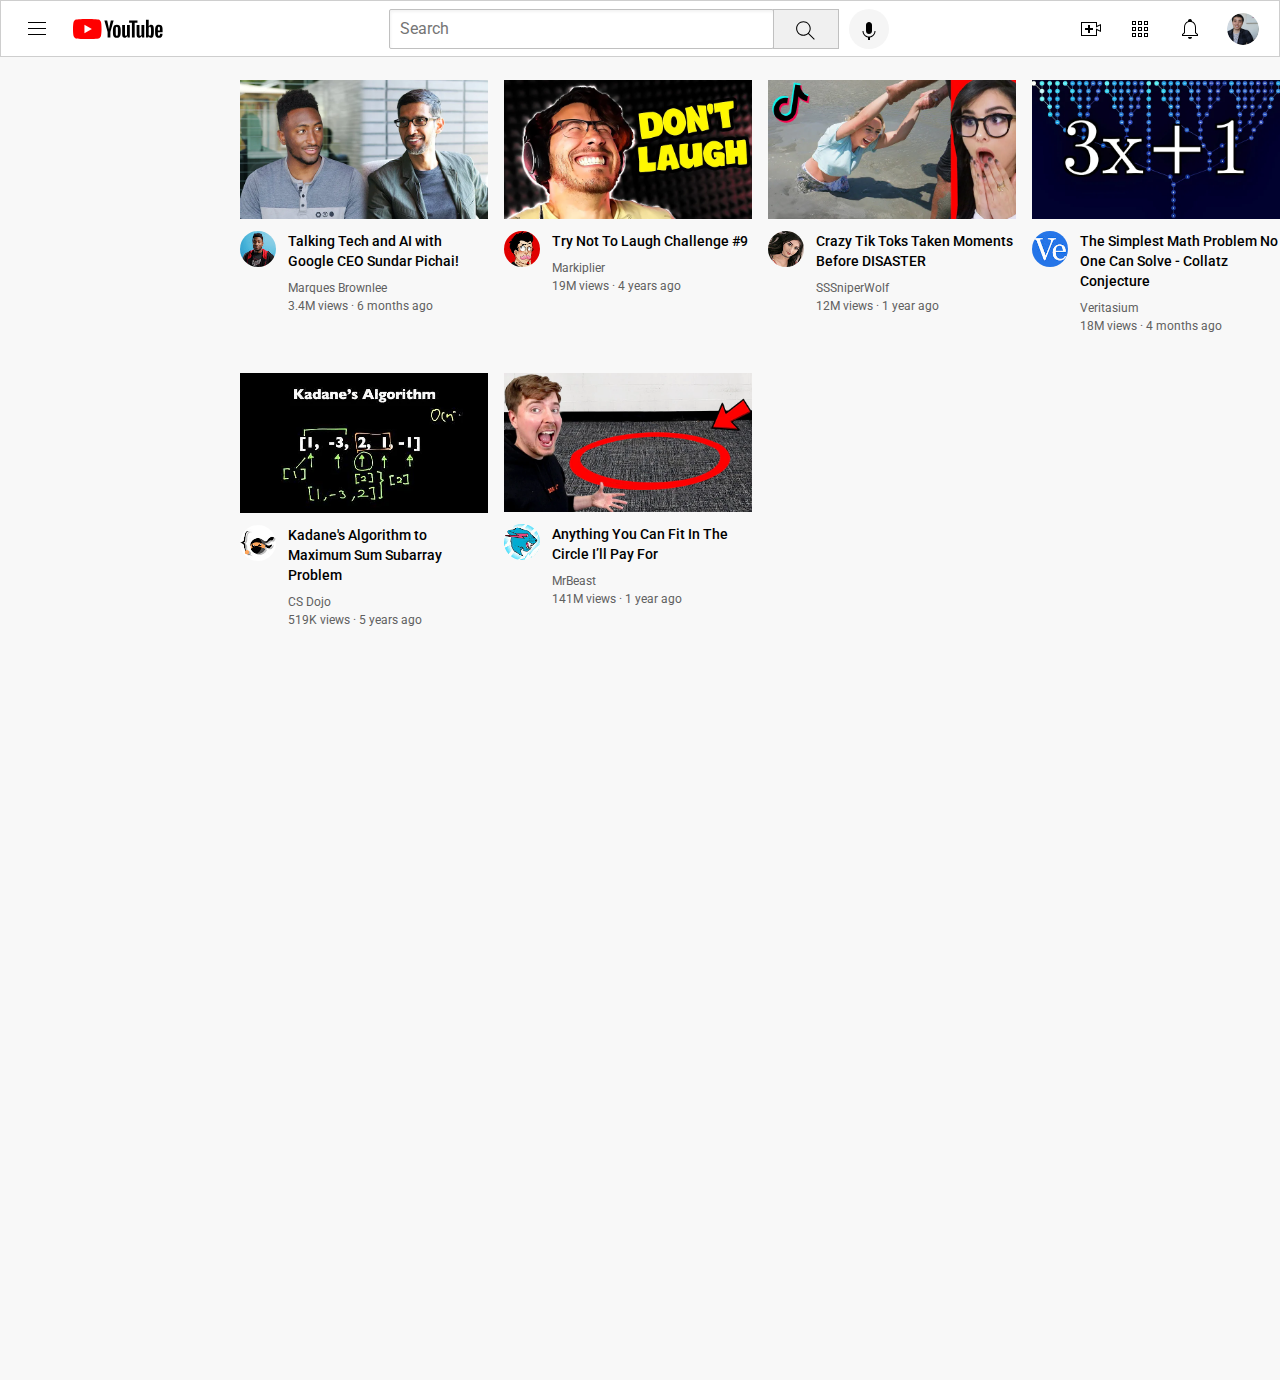
<file: MAINS/11_Css_grid.html>
<!DOCTYPE html>
<html>
  <head>
    <title>YouTube.com Clone</title>

    <link rel="preconnect" href="https://fonts.googleapis.com">
    <link rel="preconnect" href="https://fonts.gstatic.com" crossorigin>
    <link href="https://fonts.googleapis.com/css2?family=Roboto:wght@400;500;700&display=swap" rel="stylesheet">

    <link rel="stylesheet" href="\..\Style/general.css">
    <link rel="stylesheet" href="\..\Style/header.css">
    <link rel="stylesheet" href="\..\Style/video.css">
  </head>
  <body>
    <div class="header">
      <div class="left-section">
        <img class="hamburger-menu" src="\..\thumbnails/hamburger-menu.svg">
        <img class="youtube-logo" src="\..\thumbnails/youtube-logo.svg">
      </div>
      <div class="middle-section">
        <input class="search-bar" type="text" placeholder="Search">
        <button class="search-button">
          <img class="search-icon" src="\..\thumbnails/search.svg">
        </button>
        <button class="voice-search-button">
          <img class="voice-search-icon" src="\..\thumbnails/voice-search-icon.svg">
        </button>
      </div>
      <div class="right-section">
        <img class="upload-icon" src="\..\thumbnails/upload.svg">
        <img class="youtube-apps-icon" src="\..\thumbnails/youtube-apps.svg">
        <img class="notifications-icon" src="\..\thumbnails/notifications.svg">
        <img class="current-user-picture" src="\..\thumbnails/my-channel.jpeg">
      </div>
    </div>

    <div class="video-grid">
      <div class="video-preview">
        <div class="thumbnail-row">
          <img class="thumbnail" src="\..\thumbnails/thumbnail-1.webp">
        </div>
        <div class="video-info-grid">
          <div class="channel-picture">
            <img class="profile-picture" src="\..\thumbnails/channel-1.jpeg">
          </div>
          <div class="video-info">
            <p class="video-title">
              Talking Tech and AI with Google CEO Sundar Pichai!
            </p>
            <p class="video-author">
              Marques Brownlee
            </p>
            <p class="video-stats">
              3.4M views &#183; 6 months ago
            </p>
          </div>
        </div>
      </div>

      <div class="video-preview">
        <div class="thumbnail-row">
          <img class="thumbnail" src="\..\thumbnails/thumbnail-2.webp">
        </div>
        <div class="video-info-grid">
          <div class="channel-picture">
            <img class="profile-picture" src="\..\thumbnails/channel-2.jpeg">
          </div>
          <div class="video-info">
            <p class="video-title">
              Try Not To Laugh Challenge #9
            </p>
            <p class="video-author">
              Markiplier
            </p>
            <p class="video-stats">
              19M views &#183; 4 years ago
            </p>
          </div>
        </div>
      </div>

      <div class="video-preview">
        <div class="thumbnail-row">
          <img class="thumbnail" src="\..\thumbnails/thumbnail-3.webp">
        </div>
        <div class="video-info-grid">
          <div class="channel-picture">
            <img class="profile-picture" src="\..\thumbnails/channel-3.jpeg">
          </div>
          <div class="video-info">
            <p class="video-title">
              Crazy Tik Toks Taken Moments Before DISASTER
            </p>
            <p class="video-author">
              SSSniperWolf
            </p>
            <p class="video-stats">
              12M views &#183; 1 year ago
            </p>
          </div>
        </div>
      </div>

      <div class="video-preview">
        <div class="thumbnail-row">
          <img class="thumbnail" src="\..\thumbnails/thumbnail-4.webp">
        </div>
        <div class="video-info-grid">
          <div class="channel-picture">
            <img class="profile-picture" src="\..\thumbnails/channel-4.jpeg">
          </div>
          <div class="video-info">
            <p class="video-title">
              The Simplest Math Problem No One Can Solve - Collatz Conjecture
            </p>
            <p class="video-author">
              Veritasium
            </p>
            <p class="video-stats">
              18M views &#183; 4 months ago
            </p>
          </div>
        </div>
      </div>

      <div class="video-preview">
        <div class="thumbnail-row">
          <img class="thumbnail" src="\..\thumbnails/thumbnail-5.webp">
        </div>
        <div class="video-info-grid">
          <div class="channel-picture">
            <img class="profile-picture" src="\..\thumbnails/channel-5.jpeg">
          </div>
          <div class="video-info">
            <p class="video-title">
              Kadane's Algorithm to Maximum Sum Subarray Problem
            </p>
            <p class="video-author">
              CS Dojo
            </p>
            <p class="video-stats">
              519K views &#183; 5 years ago
            </p>
          </div>
        </div>
      </div>

      <div class="video-preview">
        <div class="thumbnail-row">
          <img class="thumbnail" src="\..\thumbnails/thumbnail-6.webp">
        </div>
        <div class="video-info-grid">
          <div class="channel-picture">
            <img class="profile-picture" src="\..\thumbnails/channel-6.jpeg">
          </div>
          <div class="video-info">
            <p class="video-title">
              Anything You Can Fit In The Circle I’ll Pay For
            </p>
            <p class="video-author">
              MrBeast
            </p>
            <p class="video-stats">
              141M views &#183; 1 year ago
            </p>
          </div>
        </div>
      </div>
    </div>
  </body>
</html>
</file>
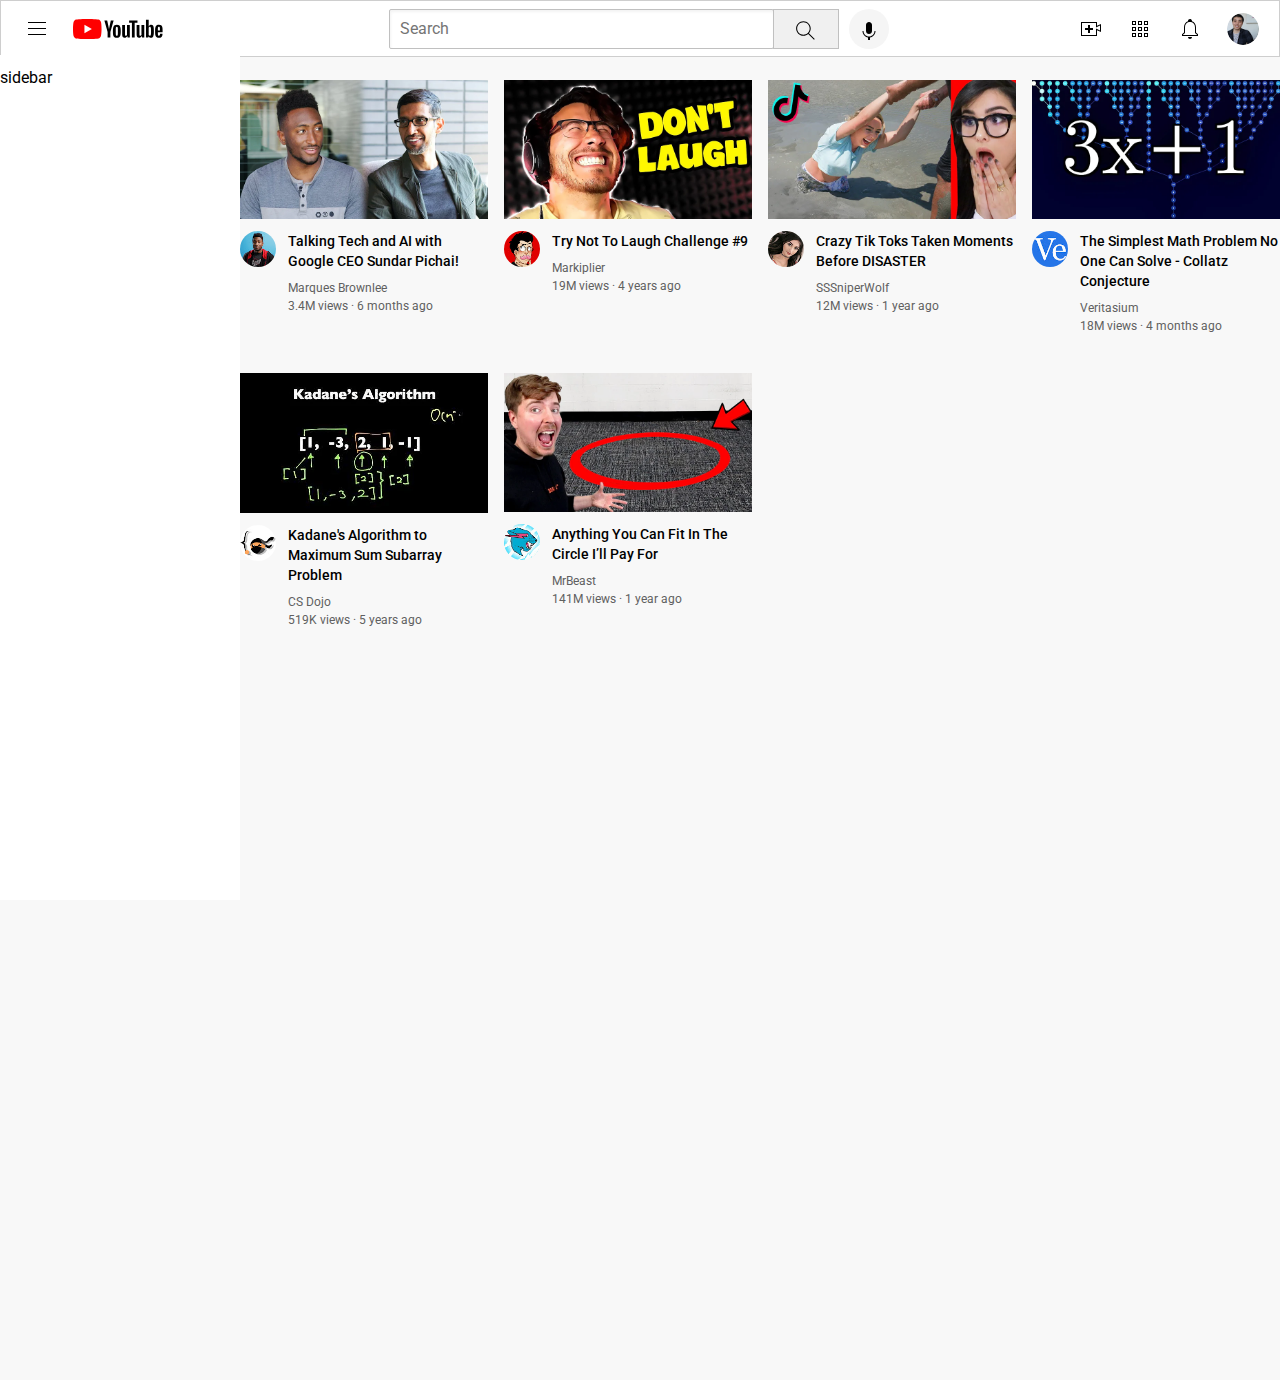
<file: MAINS/14_position.html>
<!DOCTYPE html>
<html>
  <head>
    <title>YouTube.com Clone</title>

    <link rel="preconnect" href="https://fonts.googleapis.com">
    <link rel="preconnect" href="https://fonts.gstatic.com" crossorigin>
    <link href="https://fonts.googleapis.com/css2?family=Roboto:wght@400;500;700&display=swap" rel="stylesheet">

    <link rel="stylesheet" href="\..\Style/general.css">
    <link rel="stylesheet" href="\..\Style/header.css">
    <link rel="stylesheet" href="\..\Style/sidebar.css">
    <link rel="stylesheet" href="\..\Style/video.css">
  </head>
  <body>
    <div class="header">
      <div class="left-section">
        <img class="hamburger-menu" src="\..\thumbnails/hamburger-menu.svg">
        <img class="youtube-logo" src="\..\thumbnails/youtube-logo.svg">
      </div>
      <div class="middle-section">
        <input class="search-bar" type="text" placeholder="Search">
        <button class="search-button">
          <img class="search-icon" src="\..\thumbnails/search.svg">
        </button>
        <button class="voice-search-button">
          <img class="voice-search-icon" src="\..\thumbnails/voice-search-icon.svg">
        </button>
      </div>
      <div class="right-section">
        <img class="upload-icon" src="\..\thumbnails/upload.svg">
        <img class="youtube-apps-icon" src="\..\thumbnails/youtube-apps.svg">
        <img class="notifications-icon" src="\..\thumbnails/notifications.svg">
        <img class="current-user-picture" src="\..\thumbnails/my-channel.jpeg">
      </div>
    </div>

<div class="sidebar">
  sidebar
</div>
    <div class="video-grid">
      <div class="video-preview">
        <div class="thumbnail-row">
          <img class="thumbnail" src="\..\thumbnails/thumbnail-1.webp">
        </div>
        <div class="video-info-grid">
          <div class="channel-picture">
            <img class="profile-picture" src="\..\thumbnails/channel-1.jpeg">
          </div>
          <div class="video-info">
            <p class="video-title">
              Talking Tech and AI with Google CEO Sundar Pichai!
            </p>
            <p class="video-author">
              Marques Brownlee
            </p>
            <p class="video-stats">
              3.4M views &#183; 6 months ago
            </p>
          </div>
        </div>
      </div>

      <div class="video-preview">
        <div class="thumbnail-row">
          <img class="thumbnail" src="\..\thumbnails/thumbnail-2.webp">
        </div>
        <div class="video-info-grid">
          <div class="channel-picture">
            <img class="profile-picture" src="\..\thumbnails/channel-2.jpeg">
          </div>
          <div class="video-info">
            <p class="video-title">
              Try Not To Laugh Challenge #9
            </p>
            <p class="video-author">
              Markiplier
            </p>
            <p class="video-stats">
              19M views &#183; 4 years ago
            </p>
          </div>
        </div>
      </div>

      <div class="video-preview">
        <div class="thumbnail-row">
          <img class="thumbnail" src="\..\thumbnails/thumbnail-3.webp">
        </div>
        <div class="video-info-grid">
          <div class="channel-picture">
            <img class="profile-picture" src="\..\thumbnails/channel-3.jpeg">
          </div>
          <div class="video-info">
            <p class="video-title">
              Crazy Tik Toks Taken Moments Before DISASTER
            </p>
            <p class="video-author">
              SSSniperWolf
            </p>
            <p class="video-stats">
              12M views &#183; 1 year ago
            </p>
          </div>
        </div>
      </div>

      <div class="video-preview">
        <div class="thumbnail-row">
          <img class="thumbnail" src="\..\thumbnails/thumbnail-4.webp">
        </div>
        <div class="video-info-grid">
          <div class="channel-picture">
            <img class="profile-picture" src="\..\thumbnails/channel-4.jpeg">
          </div>
          <div class="video-info">
            <p class="video-title">
              The Simplest Math Problem No One Can Solve - Collatz Conjecture
            </p>
            <p class="video-author">
              Veritasium
            </p>
            <p class="video-stats">
              18M views &#183; 4 months ago
            </p>
          </div>
        </div>
      </div>

      <div class="video-preview">
        <div class="thumbnail-row">
          <img class="thumbnail" src="\..\thumbnails/thumbnail-5.webp">
        </div>
        <div class="video-info-grid">
          <div class="channel-picture">
            <img class="profile-picture" src="\..\thumbnails/channel-5.jpeg">
          </div>
          <div class="video-info">
            <p class="video-title">
              Kadane's Algorithm to Maximum Sum Subarray Problem
            </p>
            <p class="video-author">
              CS Dojo
            </p>
            <p class="video-stats">
              519K views &#183; 5 years ago
            </p>
          </div>
        </div>
      </div>

      <div class="video-preview">
        <div class="thumbnail-row">
          <img class="thumbnail" src="\..\thumbnails/thumbnail-6.webp">
        </div>
        <div class="video-info-grid">
          <div class="channel-picture">
            <img class="profile-picture" src="\..\thumbnails/channel-6.jpeg">
          </div>
          <div class="video-info">
            <p class="video-title">
              Anything You Can Fit In The Circle I’ll Pay For
            </p>
            <p class="video-author">
              MrBeast
            </p>
            <p class="video-stats">
              141M views &#183; 1 year ago
            </p>
          </div>
        </div>
      </div>
    </div>
  </body>
</html>
</file>
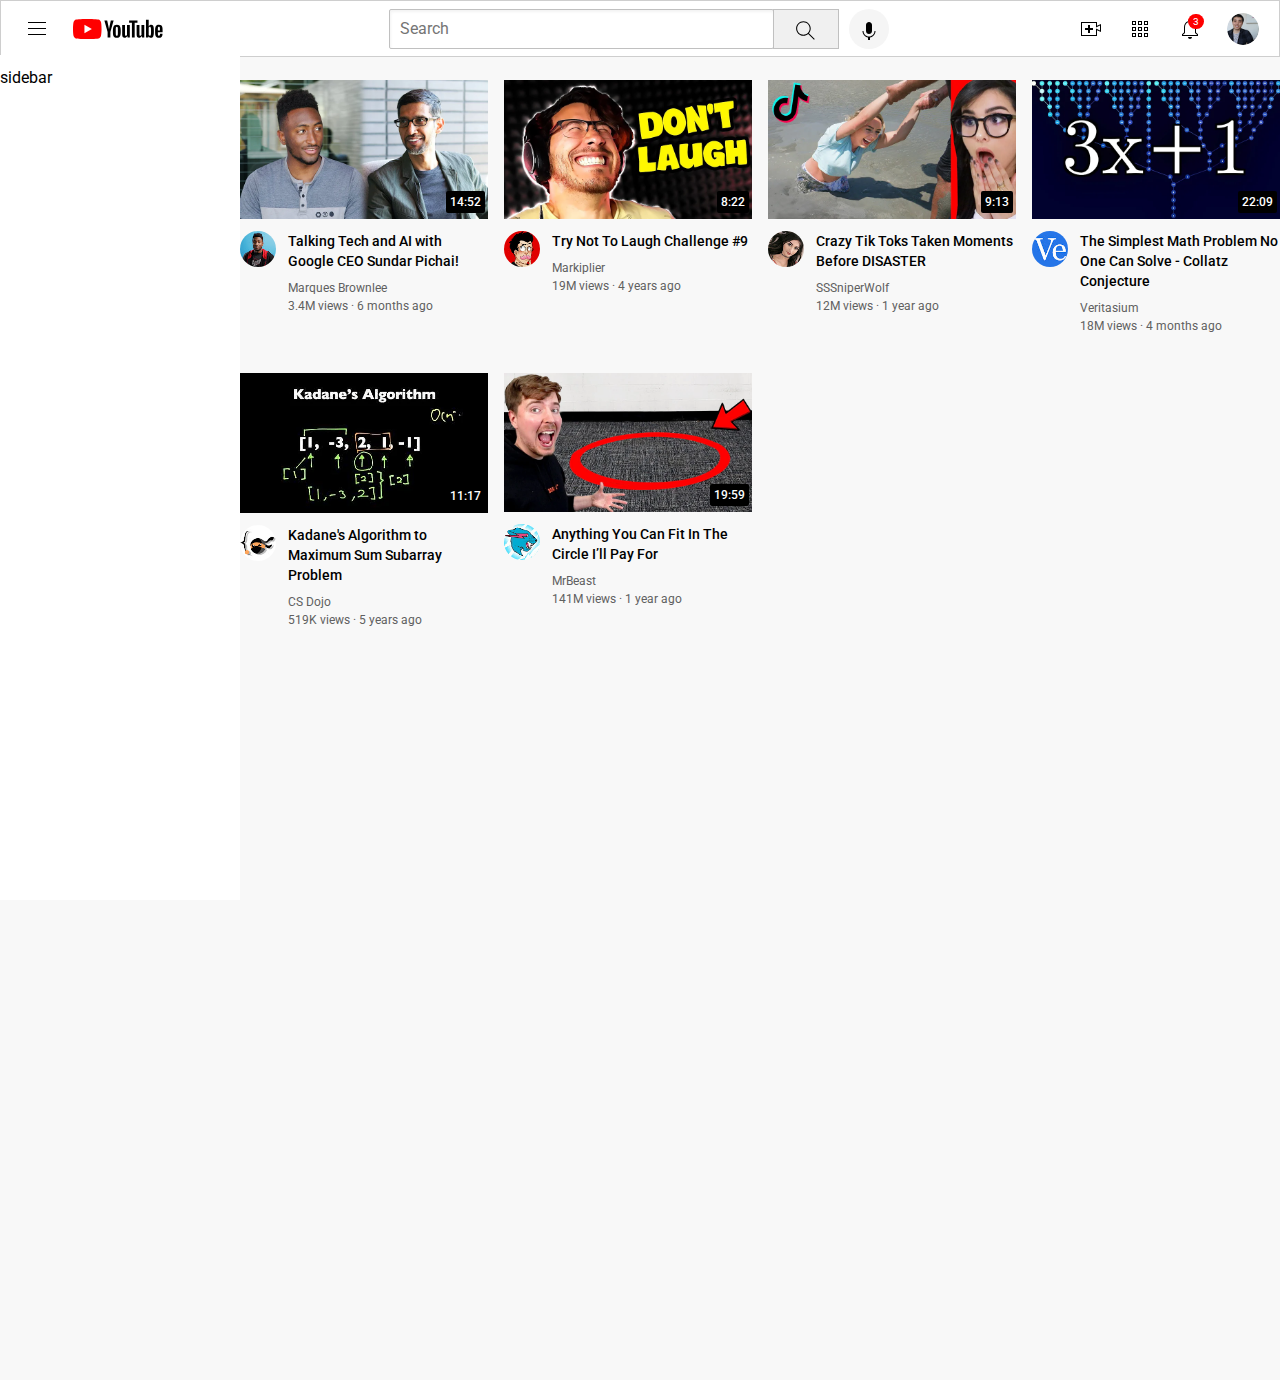
<file: MAINS/15_relative.html>
<!DOCTYPE html>
    <html>
      <head>
        <title>YouTube.com Clone</title>

        <link rel="preconnect" href="https://fonts.googleapis.com">
        <link rel="preconnect" href="https://fonts.gstatic.com" crossorigin>
        <link href="https://fonts.googleapis.com/css2?family=Roboto:wght@400;500;700&display=swap" rel="stylesheet">

        <link rel="stylesheet" href="\..\Style/general.css">
        <link rel="stylesheet" href="\..\Style/header.css">
        <link rel="stylesheet" href="\..\Style/sidebar.css">
        <link rel="stylesheet" href="\..\Style/video.css">
      </head>
      <body>
        <div class="header">
          <div class="left-section">
            <img class="hamburger-menu" src="\..\thumbnails/hamburger-menu.svg">
            <img class="youtube-logo" src="\..\thumbnails/youtube-logo.svg">
          </div>
          <div class="middle-section">
            <input class="search-bar" type="text" placeholder="Search">
            <button class="search-button">
              <img class="search-icon" src="\..\thumbnails/search.svg">
            </button>
            <button class="voice-search-button">
              <img class="voice-search-icon" src="\..\thumbnails/voice-search-icon.svg">
            </button>
          </div>
          <div class="right-section">
            <img class="upload-icon" src="\..\thumbnails/upload.svg">
            <img class="youtube-apps-icon" src="\..\thumbnails/youtube-apps.svg">
            <div class="noti">
              <img class="notifications-icon" src="\..\thumbnails/notifications.svg">
    <div class="count">
      3
    </div>
            </div>
                    <img class="current-user-picture" src="\..\thumbnails/my-channel.jpeg">
          </div>
        </div>

    <div class="sidebar">
      sidebar
    </div>
        <div class="video-grid">
          <div class="video-preview">
            <div class="thumbnail-row">
              <img class="thumbnail" src="\..\thumbnails/thumbnail-1.webp">
              <div class="time">
                14:52
              </div>
            </div>
            <div class="video-info-grid">
              <div class="channel-picture">
                <img class="profile-picture" src="\..\thumbnails/channel-1.jpeg">
              </div>
              <div class="video-info">
                <p class="video-title">
                  Talking Tech and AI with Google CEO Sundar Pichai!
                </p>
                <p class="video-author">
                  Marques Brownlee
                </p>
                <p class="video-stats">
                  3.4M views &#183; 6 months ago
                </p>
              </div>
            </div>
          </div>

          <div class="video-preview">
            <div class="thumbnail-row">
              <img class="thumbnail" src="\..\thumbnails/thumbnail-2.webp">
              <div class="time">
                8:22
              </div>

            </div>
            <div class="video-info-grid">
              <div class="channel-picture">
                <img class="profile-picture" src="\..\thumbnails/channel-2.jpeg">
              </div>
              <div class="video-info">
                <p class="video-title">
                  Try Not To Laugh Challenge #9
                </p>
                <p class="video-author">
                  Markiplier
                </p>
                <p class="video-stats">
                  19M views &#183; 4 years ago
                </p>
              </div>
            </div>
          </div>

          <div class="video-preview">
            <div class="thumbnail-row">
              <img class="thumbnail" src="\..\thumbnails/thumbnail-3.webp">
              <div class="time">
                9:13
              </div>

            </div>
            <div class="video-info-grid">
              <div class="channel-picture">
                <img class="profile-picture" src="\..\thumbnails/channel-3.jpeg">
              </div>
              <div class="video-info">
                <p class="video-title">
                  Crazy Tik Toks Taken Moments Before DISASTER
                </p>
                <p class="video-author">
                  SSSniperWolf
                </p>
                <p class="video-stats">
                  12M views &#183; 1 year ago
                </p>
              </div>
            </div>
          </div>

          <div class="video-preview">
            <div class="thumbnail-row">
              <img class="thumbnail" src="\..\thumbnails/thumbnail-4.webp">
              <div class="time">
                22:09
              </div>

            </div>
            <div class="video-info-grid">
              <div class="channel-picture">
                <img class="profile-picture" src="\..\thumbnails/channel-4.jpeg">
              </div>
              <div class="video-info">
                <p class="video-title">
                  The Simplest Math Problem No One Can Solve - Collatz Conjecture
                </p>
                <p class="video-author">
                  Veritasium
                </p>
                <p class="video-stats">
                  18M views &#183; 4 months ago
                </p>
              </div>
            </div>
          </div>

          <div class="video-preview">
            <div class="thumbnail-row">
              <img class="thumbnail" src="\..\thumbnails/thumbnail-5.webp">
              <div class="time">
                11:17
              </div>

            </div>
            <div class="video-info-grid">
              <div class="channel-picture">
                <img class="profile-picture" src="\..\thumbnails/channel-5.jpeg">
              </div>
              <div class="video-info">
                <p class="video-title">
                  Kadane's Algorithm to Maximum Sum Subarray Problem
                </p>
                <p class="video-author">
                  CS Dojo
                </p>
                <p class="video-stats">
                  519K views &#183; 5 years ago
                </p>
              </div>
            </div>
          </div>

          <div class="video-preview">
            <div class="thumbnail-row">
              <img class="thumbnail" src="\..\thumbnails/thumbnail-6.webp">
              <div class="time">
                19:59
              </div>

            </div>
            <div class="video-info-grid">
              <div class="channel-picture">
                <img class="profile-picture" src="\..\thumbnails/channel-6.jpeg">
              </div>
              <div class="video-info">
                <p class="video-title">
                  Anything You Can Fit In The Circle I’ll Pay For
                </p>
                <p class="video-author">
                  MrBeast
                </p>
                <p class="video-stats">
                  141M views &#183; 1 year ago
                </p>
              </div>
            </div>
          </div>
        </div>
      </body>
    </html>
</file>
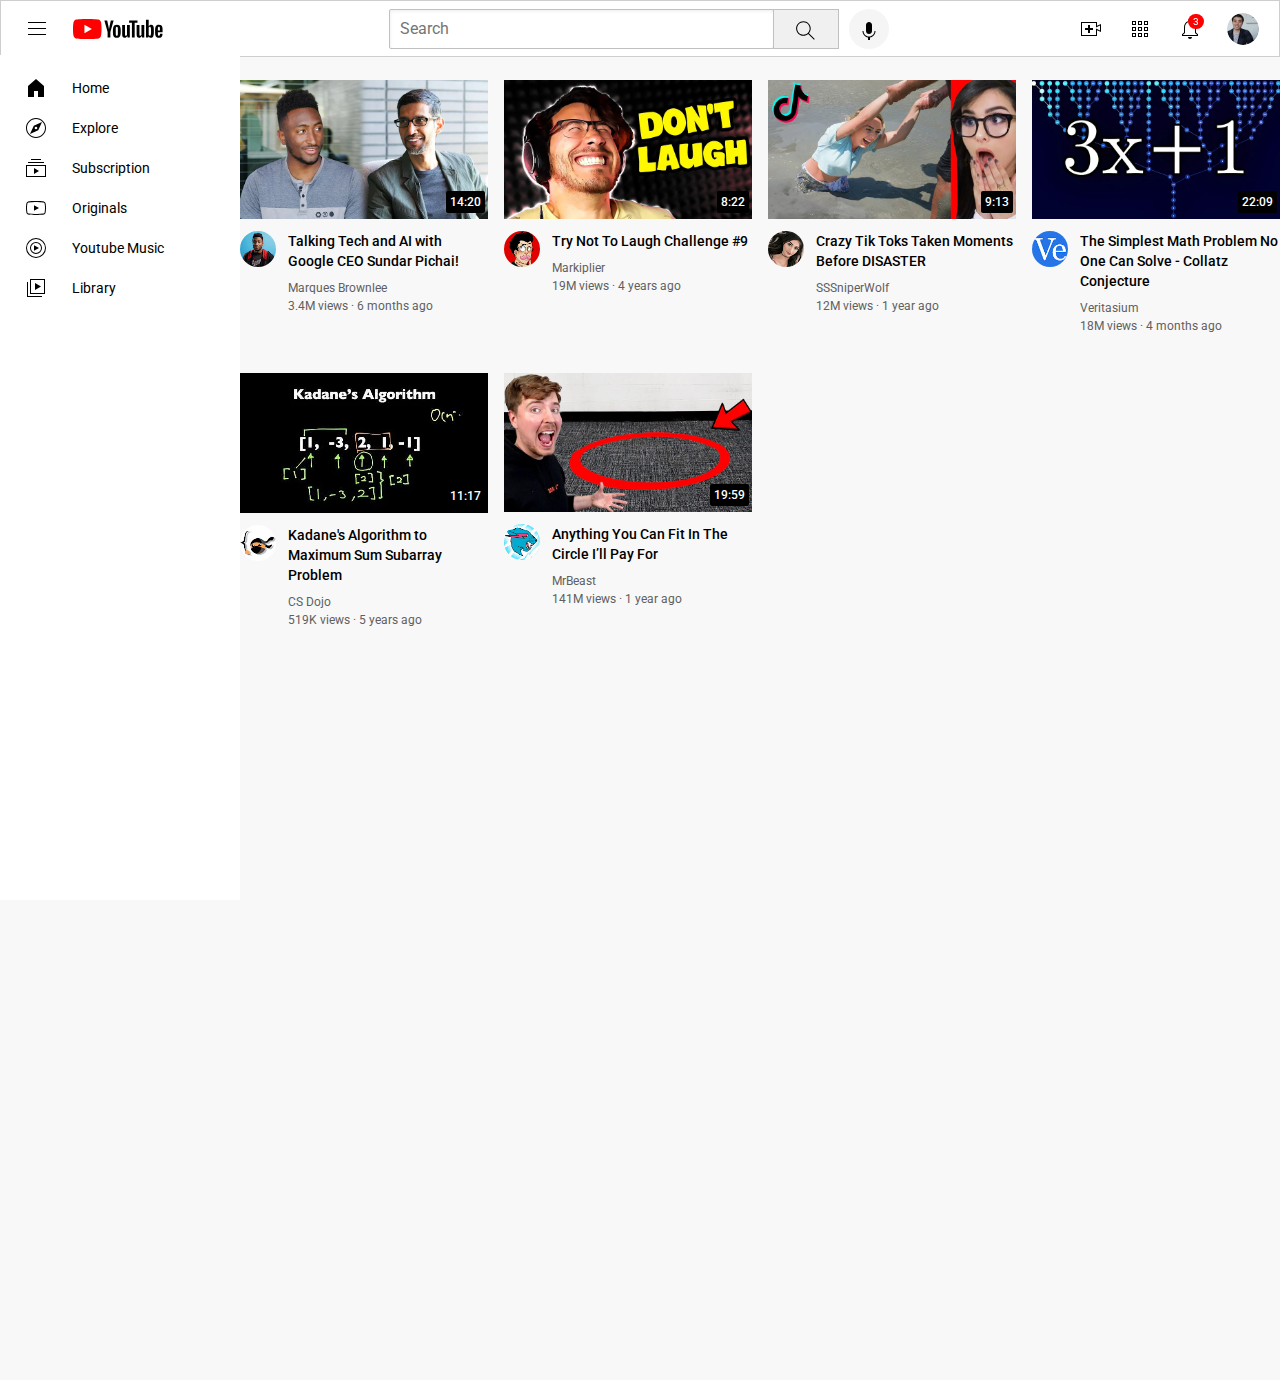
<file: MAINS/16_finish.html>
<!DOCTYPE html>
      <html>
        <head>
          <title>YouTube.com Clone</title>

          <link rel="preconnect" href="https://fonts.googleapis.com">
          <link rel="preconnect" href="https://fonts.gstatic.com" crossorigin>
          <link href="https://fonts.googleapis.com/css2?family=Roboto:wght@400;500;700&display=swap" rel="stylesheet">

          <link rel="stylesheet" href="\..\Style/general.css">
          <link rel="stylesheet" href="\..\Style/header.css">
          <link rel="stylesheet" href="\..\Style/sidebar.css">
          <link rel="stylesheet" href="\..\Style/video.css">
        </head>
        <body>
          <div class="header">
            <div class="left-section">
              <img class="hamburger-menu" src="\..\thumbnails/hamburger-menu.svg">
              <img class="youtube-logo" src="\..\thumbnails/youtube-logo.svg">
            </div>
            <div class="middle-section">
              <input class="search-bar" type="text" placeholder="Search">
              <button class="search-button">
                <img class="search-icon" src="\..\thumbnails/search.svg">
                <div class="tooltip">
                  Search 
                </div>
              </button>
              <button class="voice-search-button">
                <img class="voice-search-icon" src="\..\thumbnails/voice-search-icon.svg">
                <div class="tooltip">
                  Search with your voice 
                </div>
              </button>
            </div>
            <div class="right-section">
              <div class="con1">
                <img class="upload-icon" src="\..\thumbnails/upload.svg">
                <div class="tooltip">
                  Create
                </div>  
                </div>
    <div class="con2">
      <img class="youtube-apps-icon" src="\..\thumbnails/youtube-apps.svg">
      <div class="tooltip">
        youtube Apps
        </div>
    </div>          
              <div class="noti">
                <img class="notifications-icon" src="\..\thumbnails/notifications.svg">
      <div class="count">
        3
      </div>
      <div class="tooltip">
        Notifications
      </div>
              </div>
                      <img class="current-user-picture" src="\..\thumbnails/my-channel.jpeg">
            </div>
          </div>

      <div class="sidebar">
        <div class="side-link"> <img src="\..\thumbnails/home.svg">
        <div>Home</div>
        </div>
        <div class="side-link"><img src="\..\thumbnails/explore.svg">
          <div>Explore</div>
        </div>
        <div class="side-link"><img src="\..\thumbnails/subscriptions.svg">
          <div>Subscription</div>
        </div>
        <div class="side-link"><img src="\..\thumbnails/originals.svg">
          <div>Originals</div>
        </div>
        <div class="side-link"><img src="\..\thumbnails\youtube-music.svg">
          <div>Youtube Music</div>
        </div>
        <div class="side-link"><img src="\..\thumbnails/library.svg">
        <div> Library</div>
        </div>
      </div>
          <div class="video-grid">
            <div class="video-preview">
              <div class="thumbnail-row">
                <a class="link" href="https://youtu.be/n2RNcPRtAiY">
                  <img class="thumbnail" src="\..\thumbnails/thumbnail-1.webp">
                </a>
                <div class="time">
                  14:20
                </div>
              </div>
              <div class="video-info-grid">
                <a class="link" href="https://youtu.be/n2RNcPRtAiY">
                <div class="channel-picture">
                  <img class="profile-picture" src="\..\thumbnails/channel-1.jpeg">
                </div></a>
                <div class="video-info">
                  <a class="link" href="https://youtu.be/n2RNcPRtAiY"></aa>
                  <p class="video-title">
                    Talking Tech and AI with Google CEO Sundar Pichai!
                  </p></a>
                  <p class="video-author">
                    Marques Brownlee
                  </p>
                  <p class="video-stats">
                    3.4M views &#183; 6 months ago
                  </p>
                </div>
              </div>
            </div>

            <div class="video-preview">
              <div class="thumbnail-row">
                <a class="link" href="https://youtu.be/n2RNcPRtAiY">
                <img class="thumbnail" src="\..\thumbnails/thumbnail-2.webp">
            </a>
                <div class="time">
                  8:22
                </div>

              </div>
              <div class="video-info-grid">
          
                <div class="channel-picture">
                  <a class="link" href="https://youtu.be/n2RNcPRtAiY">
          
                  <img class="profile-picture" src="\..\thumbnails/channel-2.jpeg">
                </div></a>
                <div class="video-info">
                  <a class="link" href="https://youtu.be/n2RNcPRtAiY">

                  <p class="video-title">
                    Try Not To Laugh Challenge #9
                  </p></a>
                  <p class="video-author">
                    Markiplier
                  </p>
                  <p class="video-stats">
                    19M views &#183; 4 years ago
                  </p>
                </div>
              </div>
            </div>

            <div class="video-preview">
              <div class="thumbnail-row">
                <a class="link1" href="https://youtu.be/n2RNcPRtAiY">

                <img class="thumbnail" src="\..\thumbnails/thumbnail-3.webp">
  </a>              <div class="time">
                  9:13
                </div>

              </div>
              <div class="video-info-grid">
                <a class="link" href="https://youtu.be/n2RNcPRtAiY">

                <div class="channel-picture">
                  <img class="profile-picture" src="\..\thumbnails/channel-3.jpeg">
                </div></a>
                <div class="video-info">
                  <a class="link" href="https://youtu.be/n2RNcPRtAiY">

                  <p class="video-title">
                    Crazy Tik Toks Taken Moments Before DISASTER
                  </p></a>
                  <p class="video-author">
                    SSSniperWolf
                  </p>
                  <p class="video-stats">
                    12M views &#183; 1 year ago
                  </p>
                </div>
              </div>
            </div>

            <div class="video-preview">
              <div class="thumbnail-row">
                <a class="link" href="https://youtu.be/n2RNcPRtAiY">

                <img class="thumbnail" src="\..\thumbnails/thumbnail-4.webp">
            </a>
                <div class="time">
                  22:09
                </div>

              </div>
              <div class="video-info-grid">
                <a class="link" href="https://youtu.be/n2RNcPRtAiY">

                <div class="channel-picture">
                  <img class="profile-picture" src="\..\thumbnails/channel-4.jpeg">
                </div></a>
                <div class="video-info">
                  <a class="link" href="https://youtu.be/n2RNcPRtAiY">
                    <p class="video-title">
                    The Simplest Math Problem No One Can Solve - Collatz Conjecture
                  </p></a>
                  <p class="video-author">
                    Veritasium
                  </p>
                  <p class="video-stats">
                    18M views &#183; 4 months ago
                  </p>
                </div>
              </div>
            </div>

            <div class="video-preview">
              <div class="thumbnail-row">
                <a class="link" href="https://youtu.be/n2RNcPRtAiY">
                  <img class="thumbnail" src="\..\thumbnails/thumbnail-5.webp">
    </a>
                  <div class="time">
                  11:17
                </div>

              </div>
              <div class="video-info-grid">
                <a class="link" href="https://youtu.be/n2RNcPRtAiY">
                  <div class="channel-picture">
                  <img class="profile-picture" src="\..\thumbnails/channel-5.jpeg">
                </div></a>
                <div class="video-info">
                  <a class="link" href="https://youtu.be/n2RNcPRtAiY">
                    <p class="video-title">
                    Kadane's Algorithm to Maximum Sum Subarray Problem
                  </p></a>
                  <p class="video-author">
                    CS Dojo
                  </p>
                  <p class="video-stats">
                    519K views &#183; 5 years ago
                  </p>
                </div>
              </div>
            </div>

            <div class="video-preview">
              <div class="thumbnail-row">
                <a class="link" href="https://youtu.be/n2RNcPRtAiY">
                <img class="thumbnail" src="\..\thumbnails/thumbnail-6.webp">
                </a><div class="time">19:59</div>
              </div>
              <div class="video-info-grid">
                <a class="link" href="https://youtu.be/n2RNcPRtAiY">
                <div class="channel-picture">
                  <img class="profile-picture" src="\..\thumbnails/channel-6.jpeg">
                </div></a>
                <div class="video-info">
                  <a class="link" href="https://youtu.be/n2RNcPRtAiY">
                    <p class="video-title">
                    Anything You Can Fit In The Circle I’ll Pay For
                  </p></a>
                  <p class="video-author">
                    MrBeast
                  </p>
                  <p class="video-stats">
                    141M views &#183; 1 year ago
                  </p>
                </div>
              </div>
            </div>
        </body>
      </html>
</file>
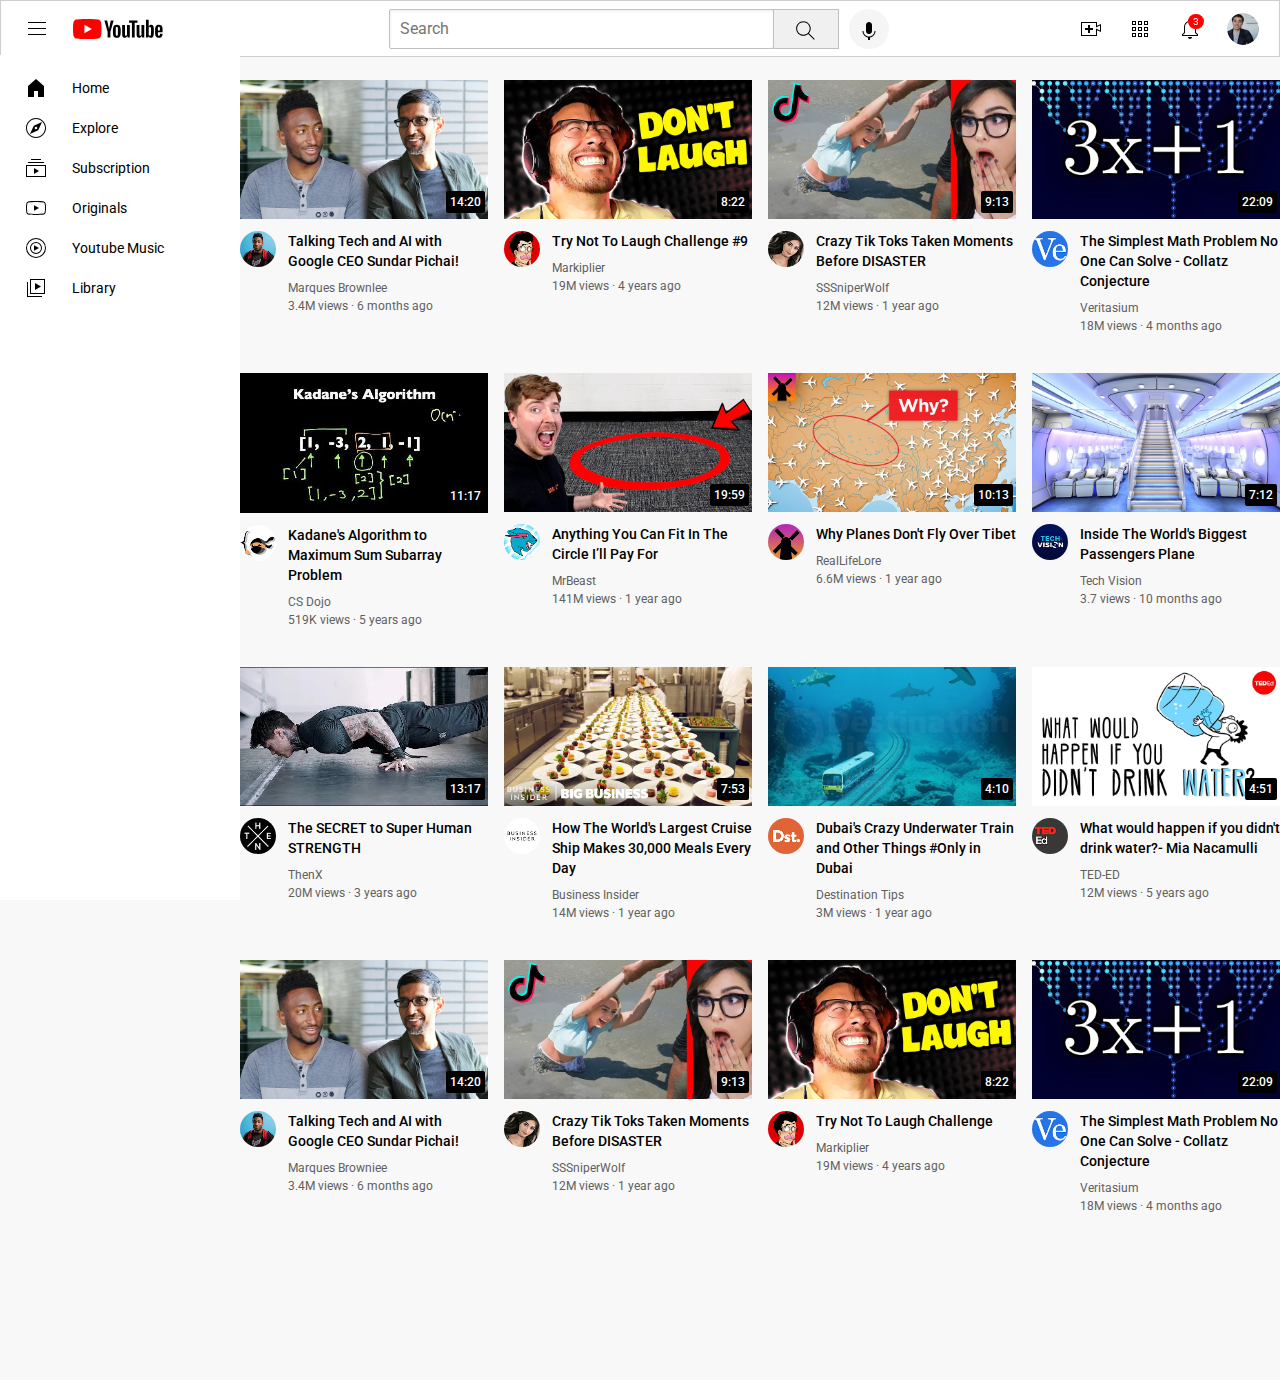
<file: MAINS/17_finaltoch.html>
<!DOCTYPE html>
  <html>
    <head>
      <title>YouTube.com Clone</title>

      <link rel="preconnect" href="https://fonts.googleapis.com">
      <link rel="preconnect" href="https://fonts.gstatic.com" crossorigin>
      <link href="https://fonts.googleapis.com/css2?family=Roboto:wght@400;500;700&display=swap" rel="stylesheet">

      <link rel="stylesheet" href="\..\Style/general.css">
      <link rel="stylesheet" href="\..\Style/header.css">
      <link rel="stylesheet" href="\..\Style/sidebar.css">
      <link rel="stylesheet" href="\..\Style/video.css">
    </head>
    
    <body>


      <header class="header">
        <div class="left-section">
          <img class="hamburger-menu" src="\..\thumbnails/hamburger-menu.svg">
          <img class="youtube-logo" src="\..\thumbnails/youtube-logo.svg">
        </div>
        <div class="middle-section">
          <input class="search-bar" type="text" placeholder="Search">
          <button class="search-button">
            <img class="search-icon" src="\..\thumbnails/search.svg">
            <div class="tooltip">
              Search 
            </div>
          </button>
          <button class="voice-search-button">
            <img class="voice-search-icon" src="\..\thumbnails/voice-search-icon.svg">
            <div class="tooltip">
              Search with your voice 
            </div>
          </button>
        </div>
        <div class="right-section">
          <div class="con1">
            <img class="upload-icon" src="\..\thumbnails/upload.svg">
            <div class="tooltip">
              Create
            </div>  
            </div>
  <div class="con2">
  <img class="youtube-apps-icon" src="\..\thumbnails/youtube-apps.svg">
  <div class="tooltip">
    youtube Apps
    </div>
  </div>          
          <div class="noti">
            <img class="notifications-icon" src="\..\thumbnails/notifications.svg">
  <div class="count">
    3
  </div>
  <div class="tooltip">
    Notifications
  </div>
          </div>
                  <img class="current-user-picture" src="\..\thumbnails/my-channel.jpeg">
        </div>
      </header>


  <nav class="sidebar">
    <div class="side-link"> <img src="\..\thumbnails/home.svg">
    <div>Home</div>
    </div>
    <div class="side-link"><img src="\..\thumbnails/explore.svg">
      <div>Explore</div>
    </div>
    <div class="side-link"><img src="\..\thumbnails/subscriptions.svg">
      <div>Subscription</div>
    </div>
    <div class="side-link"><img src="\..\thumbnails/originals.svg">
      <div>Originals</div>
    </div>
    <div class="side-link"><img src="\..\thumbnails\youtube-music.svg">
      <div>Youtube Music</div>
    </div>
    <div class="side-link"><img src="\..\thumbnails/library.svg">
    <div> Library</div>
    </div>
  </nav>


  <main>
    <div class="video-grid">
      <div class="video-preview">
        <div class="thumbnail-row">
          <a class="link" href="https://youtu.be/n2RNcPRtAiY">
            <img class="thumbnail" src="\..\thumbnails/thumbnail-1.webp">
          </a>
          <div class="time">
            14:20
          </div>
        </div>
        <div class="video-info-grid">
          <a class="link" href="https://youtu.be/n2RNcPRtAiY">           
          <div class="channel-picture">
            <img class="profile-picture" src="\..\thumbnails/channel-1.jpeg">
          </div></a>
          <div class="video-info">
            <a class="link" href="https://youtu.be/n2RNcPRtAiY"></a>
            <p class="video-title">
              Talking Tech and AI with Google CEO Sundar Pichai!
            </p></a>
            <p class="video-author">
              Marques Brownlee
            </p>
            <p class="video-stats">
              3.4M views &#183; 6 months ago
            </p>
          </div>
        </div>
      </div>

      <div class="video-preview">
        <div class="thumbnail-row">
          <a class="link" href="https://www.youtube.com/watch?v=mP0RAo9SKZk">
          <img class="thumbnail" src="\..\thumbnails/thumbnail-2.webp">
      </a>
          <div class="time">
            8:22
          </div>

        </div>
        <div class="video-info-grid">
    
          <div class="channel-picture">
            <a class="link" href="https://www.youtube.com/watch?v=mP0RAo9SKZk">
    
            <img class="profile-picture" src="\..\thumbnails/channel-2.jpeg">
          </div></a>
          <div class="video-info">
            <a class="link" href="https://www.youtube.com/watch?v=mP0RAo9SKZk">

            <p class="video-title">
              Try Not To Laugh Challenge #9
            </p></a>
            <p class="video-author">
              Markiplier
            </p>
            <p class="video-stats">
              19M views &#183; 4 years ago
            </p>
          </div>
        </div>
      </div>

      <div class="video-preview">
        <div class="thumbnail-row">
          <a class="link1" href="https://www.youtube.com/watch?v=FgjPQQeTh1w">

          <img class="thumbnail" src="\..\thumbnails/thumbnail-3.webp">
  </a>              <div class="time">
            9:13
          </div>

        </div>
        <div class="video-info-grid">
          <a class="link" href="https://www.youtube.com/watch?v=FgjPQQeTh1w">

          <div class="channel-picture">
            <img class="profile-picture" src="\..\thumbnails/channel-3.jpeg">
          </div></a>
          <div class="video-info">
            <a class="link" href="https://www.youtube.com/watch?v=FgjPQQeTh1w">

            <p class="video-title">
              Crazy Tik Toks Taken Moments Before DISASTER
            </p></a>
            <p class="video-author">
              SSSniperWolf
            </p>
            <p class="video-stats">
              12M views &#183; 1 year ago
            </p>
          </div>
        </div>
      </div>

      <div class="video-preview">
        <div class="thumbnail-row">
          <a class="link" href="https://www.youtube.com/watch?v=094y1Z2wpJg">

          <img class="thumbnail" src="\..\thumbnails/thumbnail-4.webp">
      </a>
          <div class="time">
            22:09
          </div>

        </div>
        <div class="video-info-grid">
          <a class="link" href="https://www.youtube.com/watch?v=094y1Z2wpJg">

          <div class="channel-picture">
            <img class="profile-picture" src="\..\thumbnails/channel-4.jpeg">
          </div></a>
          <div class="video-info">
            <a class="link" href="https://www.youtube.com/watch?v=094y1Z2wpJg">
              <p class="video-title">
              The Simplest Math Problem No One Can Solve - Collatz Conjecture
            </p></a>
            <p class="video-author">
              Veritasium
            </p>
            <p class="video-stats">
              18M views &#183; 4 months ago
            </p>
          </div>
        </div>
      </div>

      <div class="video-preview">
        <div class="thumbnail-row">
          <a class="link" href="https://www.youtube.com/watch?v=86CQq3pKSUw">
            <img class="thumbnail" src="\..\thumbnails/thumbnail-5.webp">
  </a>
            <div class="time">
            11:17
          </div>

        </div>
        <div class="video-info-grid">
          <a class="link" href="https://www.youtube.com/watch?v=86CQq3pKSUw">
            <div class="channel-picture">
            <img class="profile-picture" src="\..\thumbnails/channel-5.jpeg">
          </div></a>
          <div class="video-info">
            <a class="link" href="https://www.youtube.com/watch?v=86CQq3pKSUw">
              <p class="video-title">
              Kadane's Algorithm to Maximum Sum Subarray Problem
            </p></a>
            <p class="video-author">
              CS Dojo
            </p>
            <p class="video-stats">
              519K views &#183; 5 years ago
            </p>
          </div>
        </div>
      </div>

      <div class="video-preview">
        <div class="thumbnail-row">
          <a class="link" href="https://www.youtube.com/watch?v=yXWw0_UfSFg">
          <img class="thumbnail" src="\..\thumbnails/thumbnail-6.webp">
          </a><div class="time">19:59</div>
        </div>
        <div class="video-info-grid">
          <a class="link" href="https://www.youtube.com/watch?v=yXWw0_UfSFg">
          <div class="channel-picture">
            <img class="profile-picture" src="\..\thumbnails/channel-6.jpeg">
          </div></a>
          <div class="video-info">
            <a class="link" href="https://www.youtube.com/watch?v=yXWw0_UfSFg">
              <p class="video-title">
              Anything You Can Fit In The Circle I’ll Pay For
            </p></a>
            <p class="video-author">
              MrBeast
            </p>
            <p class="video-stats">
              141M views &#183; 1 year ago
            </p>
          </div>
        </div>
      </div>

      <div class="video-preview">
        <div class="thumbnail-row">
          <a class="link" href="https://www.youtube.com/watch?v=fNVa1qMbF9Y">

          <img class="thumbnail" src="\..\thumbnails/thumbnail-7.webp">
      </a>
          <div class="time">
            10:13
          </div>

        </div>
        <div class="video-info-grid">
          <a class="link" href="https://www.youtube.com/watch?v=fNVa1qMbF9Y">

          <div class="channel-picture">
            <img class="profile-picture" src="\..\thumbnails/channel-7.jpeg">
          </div></a>
          <div class="video-info">
            <a class="link" href="https://www.youtube.com/watch?v=fNVa1qMbF9Y">
              <p class="video-title">
              Why Planes Don't Fly Over Tibet
                      </p></a>
            <p class="video-author">
              RealLifeLore
            </p>
            <p class="video-stats">
              6.6M views &#183; 1 year ago
            </p>
          </div>
        </div>
      </div>

      <div class="video-preview">
        <div class="thumbnail-row">
          <a class="link" href="https://www.youtube.com/watch?v=lFm4EM1juls">

          <img class="thumbnail" src="\..\thumbnails/thumbnail-8.webp">
      </a>
          <div class="time">
            7:12
          </div>

        </div>
        <div class="video-info-grid">
          <a class="link" href="https://www.youtube.com/watch?v=lFm4EM1juls">

          <div class="channel-picture">
            <img class="profile-picture" src="\..\thumbnails/channel-8.jpeg">
          </div></a>
          <div class="video-info">
            <a class="link" href="https://www.youtube.com/watch?v=lFm4EM1juls">
              <p class="video-title">
              Inside The World's Biggest Passengers Plane          </p></a>
            <p class="video-author">
              Tech Vision
            </p>
            <p class="video-stats">
              3.7 views &#183; 10 months ago
            </p>
          </div>
        </div>
      </div>

      <div class="video-preview">
        <div class="thumbnail-row">
          <a class="link" href="https://www.youtube.com/watch?v=ixmxOlcrlUc">

          <img class="thumbnail" src="\..\thumbnails/thumbnail-9.webp">
      </a>
          <div class="time">
            13:17
          </div>

        </div>
        <div class="video-info-grid">
          <a class="link" href="https://www.youtube.com/watch?v=ixmxOlcrlUc">

          <div class="channel-picture">
            <img class="profile-picture" src="\..\thumbnails/channel-9.jpeg">
          </div></a>
          <div class="video-info">
            <a class="link" href="https://www.youtube.com/watch?v=ixmxOlcrlUc">
              <p class="video-title">
              The SECRET to Super Human STRENGTH          </p></a>
            <p class="video-author">
              ThenX
            </p>
            <p class="video-stats">
              20M views &#183; 3 years ago
            </p>
          </div>
        </div>
      </div>

      <div class="video-preview">
        <div class="thumbnail-row">
          <a class="link" href="https://www.youtube.com/watch?v=R2vXbFp5C9o">

          <img class="thumbnail" src="\..\thumbnails/thumbnail-10.webp">
      </a>
          <div class="time">
            7:53
          </div>

        </div>
        <div class="video-info-grid">
          <a class="link" href="https://www.youtube.com/watch?v=R2vXbFp5C9o">

          <div class="channel-picture">
            <img class="profile-picture" src="\..\thumbnails/channel-10.jpeg">
          </div></a>
          <div class="video-info">
            <a class="link" href="https://www.youtube.com/watch?v=R2vXbFp5C9o">
              <p class="video-title">
              How The World's Largest Cruise Ship Makes 30,000 Meals Every Day          </p></a>
            <p class="video-author">
              Business Insider
            </p>
            <p class="video-stats">
              14M views &#183; 1 year ago
            </p>
          </div>
        </div>
      </div>

      <div class="video-preview">
        <div class="thumbnail-row">
          <a class="link" href="https://www.youtube.com/watch?v=0nZuYyXET3s">

          <img class="thumbnail" src="\..\thumbnails/thumbnail-11.webp">
      </a>
          <div class="time">
            4:10
          </div>

        </div>
        <div class="video-info-grid">
          <a class="link" href="https://www.youtube.com/watch?v=0nZuYyXET3s">

          <div class="channel-picture">
            <img class="profile-picture" src="\..\thumbnails/channel-11.jpeg">
          </div></a>
          <div class="video-info">
            <a class="link" href="https://www.youtube.com/watch?v=0nZuYyXET3s">
              <p class="video-title">
              Dubai's Crazy Underwater Train and Other Things #Only  in Dubai          </p></a>
            <p class="video-author">
              Destination Tips
            </p>
            <p class="video-stats">
              3M views &#183; 1 year ago
            </p>
          </div>
        </div>
      </div>

      <div class="video-preview">
        <div class="thumbnail-row">
          <a class="link" href="https://www.youtube.com/watch?v=9iMGFqMmUFs">

          <img class="thumbnail" src="\..\thumbnails/thumbnail-12.webp">
      </a>
          <div class="time">
            4:51
          </div>

        </div>
        <div class="video-info-grid">
          <a class="link" href="https://www.youtube.com/watch?v=9iMGFqMmUFs">

          <div class="channel-picture">
            <img class="profile-picture" src="\..\thumbnails/channel-12.jpeg">
          </div></a>
          <div class="video-info">
            <a class="link" href="https://www.youtube.com/watch?v=9iMGFqMmUFs">
              <p class="video-title">
              What would happen if you didn't drink water?- Mia Nacamulli          </p></a>
            <p class="video-author">
              TED-ED
            </p>
            <p class="video-stats">
              12M views &#183; 5 years ago
            </p>
          </div>
        </div>
      </div>


      <div class="video-preview">
        <div class="thumbnail-row">
          <a class="link" href="https://youtu.be/n2RNcPRtAiY">

          <img class="thumbnail" src="\..\thumbnails/thumbnail-1.webp">
      </a>
          <div class="time">
            14:20
          </div>

        </div>
        <div class="video-info-grid">
          <a class="link" href="https://youtu.be/n2RNcPRtAiY">

          <div class="channel-picture">
            <img class="profile-picture" src="\..\thumbnails/channel-1.jpeg">
          </div></a>
          <div class="video-info">
            <a class="link" href="https://youtu.be/n2RNcPRtAiY">
              <p class="video-title">
              Talking Tech and AI with Google CEO Sundar Pichai!          </p></a>
            <p class="video-author">
              Marques Browniee
            </p>
            <p class="video-stats">
              3.4M views &#183; 6 months ago
            </p>
          </div>
        </div>
      </div>


      <div class="video-preview">
        <div class="thumbnail-row">
          <a class="link" href="https://www.youtube.com/watch?v=FgjPQQeTh1w">

          <img class="thumbnail" src="\..\thumbnails/thumbnail-3.webp">
      </a>
          <div class="time">
            9:13
          </div>

        </div>
        <div class="video-info-grid">
          <a class="link" href="https://www.youtube.com/watch?v=FgjPQQeTh1w">

          <div class="channel-picture">
            <img class="profile-picture" src="\..\thumbnails/channel-3.jpeg">
          </div></a>
          <div class="video-info">
            <a class="link" href="https://www.youtube.com/watch?v=FgjPQQeTh1w">
              <p class="video-title">
              Crazy Tik Toks Taken Moments Before DISASTER          </p></a>
            <p class="video-author">
              SSSniperWolf
            </p>
            <p class="video-stats">
              12M views &#183; 1 year ago
            </p>
          </div>
        </div>
      </div>


      <div class="video-preview">
        <div class="thumbnail-row">
          <a class="link" href="https://www.youtube.com/watch?v=mP0RAo9SKZk">

          <img class="thumbnail" src="\..\thumbnails/thumbnail-2.webp">
      </a>
          <div class="time">
            8:22
          </div>

        </div>
        <div class="video-info-grid">
          <a class="link" href="https://www.youtube.com/watch?v=mP0RAo9SKZk">

          <div class="channel-picture">
            <img class="profile-picture" src="\..\thumbnails/channel-2.jpeg">
          </div></a>
          <div class="video-info">
            <a class="link" href="https://www.youtube.com/watch?v=mP0RAo9SKZk">
              <p class="video-title">
              Try Not To Laugh Challenge          </p></a>
            <p class="video-author">
  Markiplier
            </p>
            <p class="video-stats">
              19M views &#183; 4 years ago
            </p>
          </div>
        </div>
      </div>


      <div class="video-preview">
        <div class="thumbnail-row">
          <a class="link" href="https://www.youtube.com/watch?v=094y1Z2wpJg">

          <img class="thumbnail" src="\..\thumbnails/thumbnail-4.webp">
      </a>
          <div class="time">
            22:09
          </div>

        </div>
        <div class="video-info-grid">
          <a class="link" href="https://www.youtube.com/watch?v=094y1Z2wpJg">

          <div class="channel-picture">
            <img class="profile-picture" src="\..\thumbnails/channel-4.jpeg">
          </div></a>
          <div class="video-info">
            <a class="link" href="https://www.youtube.com/watch?v=094y1Z2wpJg">
              <p class="video-title">
              The Simplest Math Problem No One Can Solve - Collatz Conjecture
            </p></a>
            <p class="video-author">
              Veritasium
            </p>
            <p class="video-stats">
              18M views &#183; 4 months ago
            </p>
          </div>
        </div>
      </div>

    </main>
    
    </body>
  </html>
</file>
<file: Style/general.css>
p {
  margin-top: 0;
  margin-bottom: 0;
}

body {
  font-family: Roboto,Arial;
  background-color: rgb(248, 248, 248);
  height: 1300px;
  margin: 0;
  padding-top: 80px;
  padding-left: 96px;
  padding-right: 24px;
}
</file>
<file: Style/header.css>
.header {
  height: 55px;
  display: flex;
  flex-direction: row;
  justify-content: space-between;
  position: fixed;
  top: 0;
  left: 0;
  right: 0;
  z-index: 1;
  height: 55px;
  background-color: white;
  border: 1px solid rgb(206,206,206);
 
}

.left-section {
  display: flex;
  align-items: center;
}

.hamburger-menu {
  height: 24px;
  margin-left: 24px;
  margin-right: 24px;
}

.youtube-logo {
  height: 20px;
}

.middle-section {
  flex: 1;
  margin-left: 70px;
  margin-right: 35px;
  max-width: 500px;
  display: flex;
  align-items: center;
}

.search-bar {
  flex: 1;
  height: 36px;
  padding-left: 10px;
  font-size: 16px;
  border-width: 1px;
  border-style: solid;
  border-color: rgb(192, 192, 192);
  border-radius: 2px;
  box-shadow: inset 1px 2px 3px rgba(0, 0, 0, 0.05);
  width: 0;
}

.search-bar::placeholder {
  font-family: Roboto, Arial;
  font-size: 16px;
}

.search-button {
  cursor: pointer;
  height: 40px;
  width: 66px;
  background-color: rgb(240, 240, 240);
  border-width: 1px;
  border-style: solid;
  border-color: rgb(192, 192, 192);
  margin-left: -1px;
  margin-right: 10px;
}
.search-button,
.voice-search-button,
.con1,
.noti,
.con2{
  position: relative;
display: flex;
justify-content: center;
align-items: center;
}
.search-button .tooltip, 
.voice-search-button .tooltip,
.con1 .tooltip,
.noti .tooltip,
.con2 .tooltip{
  font-family: Roboto,arial;
  position: absolute;
  background-color: grey;
  color: white;
  font-size: 12px;
  padding-left: 8px;
  padding-right: 8px;
  padding-top: 4px;
  padding-bottom: 8px;
bottom: -35px;
  border-radius: 2px;
  opacity: 0;
  transition: opacity 0.15s;
  pointer-events: none;
  white-space: nowrap;
}
.search-button:hover .tooltip,
.voice-search-button:hover .tooltip,
.con1:hover .tooltip,
.noti:hover .tooltip,
.con2:hover .tooltip{
  opacity: 1;
}
.search-icon {
  height: 25px;
  margin-top: 4px;
}

.voice-search-button {
  height: 40px;
  cursor: pointer;
  width: 40px;
  border-radius: 20px;
  border: none;
  background-color: rgb(245, 245, 245);
}

.voice-search-icon {
  cursor: pointer;
  height: 24px;
  margin-top: 4px;
}

.right-section {
  width: 180px;
  margin-right: 20px;
  display: flex;
  align-items: center;
  justify-content: space-between;
  flex-shrink: 0;
}

.upload-icon {
  cursor: pointer;
  height: 24px;
}

.youtube-apps-icon {
  cursor: pointer;
  height: 24px;
}

.notifications-icon {
  cursor: pointer;
  height: 24px;
}
.noti{
  cursor: pointer;
  position: relative;
}
.count{
  background-color: red;
  color: white;
  position: absolute;
  top: -3px;
  right: -2px;
  font-family: Roboto,Arial;
  font-size: 10px;
  padding-left: 5px;
  padding-right: 5px;
  padding-bottom: 2px;
  padding-top: 2px;
  border-radius: 10px;
}

.current-user-picture {
  height: 32px;
  cursor: pointer;
  
  border-radius: 16px;
}
</file>
<file: Style/sidebar.css>
@media (max-width: 1200px) {
  .sidebar {
    position: fixed;
    left: 0;
    bottom: 0;
    top: 55px;
    background-color: white;
    width: 72px;
    z-index: 200;
    padding-top: 5px;
  }

  .side-link {
    height: 74px;
    display: flex;
    justify-content: center;
    align-items: center;
    flex-direction: column;
    cursor: pointer;
  }

  .side-link:hover {
    background-color: rgb(235, 235, 235);
  }

  .side-link img {
    height: 24px;
    margin-bottom: 4px;
  }

  .side-link div {
    font-family: Roboto, Arial;
    font-size: 10px;
  }
}

@media (min-width: 1201px) {
  .sidebar {
    position: fixed;
    left: 0;
    bottom: 0;
    top: 55px;
    background-color: white;
    width: 240px;
    z-index: 200;
    padding-top: 13px;
  }

  .side-link {
    display: flex;
    align-items: center;
    cursor: pointer;
    padding: 8px 24px;
  }

  .side-link:hover {
    background-color: rgb(235, 235, 235);
  }

  .side-link img {
    height: 24px;
    margin-right: 24px;
  }

  .side-link div {
    font-family: Roboto, Arial;
    font-size: 14px;
  }
}
</file>
<file: Style/video.css>
.thumbnail {
  width: 100%;
}

.video-info{
  margin-left: -2px;
}
.video-title {
  margin-top: 0;
  font-size: 14px;
  font-weight: 500;
  line-height: 20px;
  margin-bottom: 10px;
}
.link{
  color: black;
  text-decoration: none;
}
.video-info-grid {
  display: grid;
  grid-template-columns: 50px 1fr;
}

.profile-picture {
  width: 36px;
  border-radius: 50px;
}

.thumbnail-row {
  position: relative;
  margin-bottom: 8px;
}
.time{
  position: absolute;
  background-color: black;
  color: white;
  padding: 4px;
  font-size: 12px;
  font-weight: 500;
  bottom: 10px;
  right: 3px;
  border-radius: 2px;
}

.video-author,
.video-stats {
 
  font-size: 12px;
  color: rgb(96, 96, 96);
}

.video-author {
  margin-bottom: 4px;
}

.video-grid {
  display: grid;
  grid-template-columns: 1fr 1fr 1fr;
  column-gap: 16px;
  row-gap: 40px;
}

@media (max-width: 850px)
{
  .video-grid{
    grid-template-columns: 1fr 1fr;
  }
}
@media(min-width: 851px) and (max-width: 1200px){
  .video-grid{
    grid-template-columns: 1fr 1fr 1fr;
  }
}
@media (min-width: 1201px)
{
 
  .video-grid{
    position: absolute;
    left: 240px;
    grid-template-columns: 1fr 1fr 1fr 1fr;
  }
}

.channel-picture{
  display: inline-block;
  position: relative;
}

.channel-tooltip{
  border: none;
  background-color: white;
  width: 200px;
  padding: 12px 12px;
  box-shadow: 2px 3px 10px rgba(0,0,0,0.3);
  border-radius: 6px;
  position: absolute;
  display: flex;
  flex-direction: row;
  align-items: center;
  pointer-events: none;
  opacity: 0;
  transition: 0.5s;
 }
 .channel-pic-cont:hover .channel-tooltip{
  opacity: 1;
 }

 .channel-tooltip .channel-img .profile-picture2{
  width: 50px;
  height: 50px;
  border-radius: 50px;
  margin-right: 8px;
 }

.channel-tooltip .channel-tooltip-name {
  font-family: Roboto, Arial;
  font-weight: bold;
  font-size: 16px;
  margin-bottom: 4px;
}
</file>
